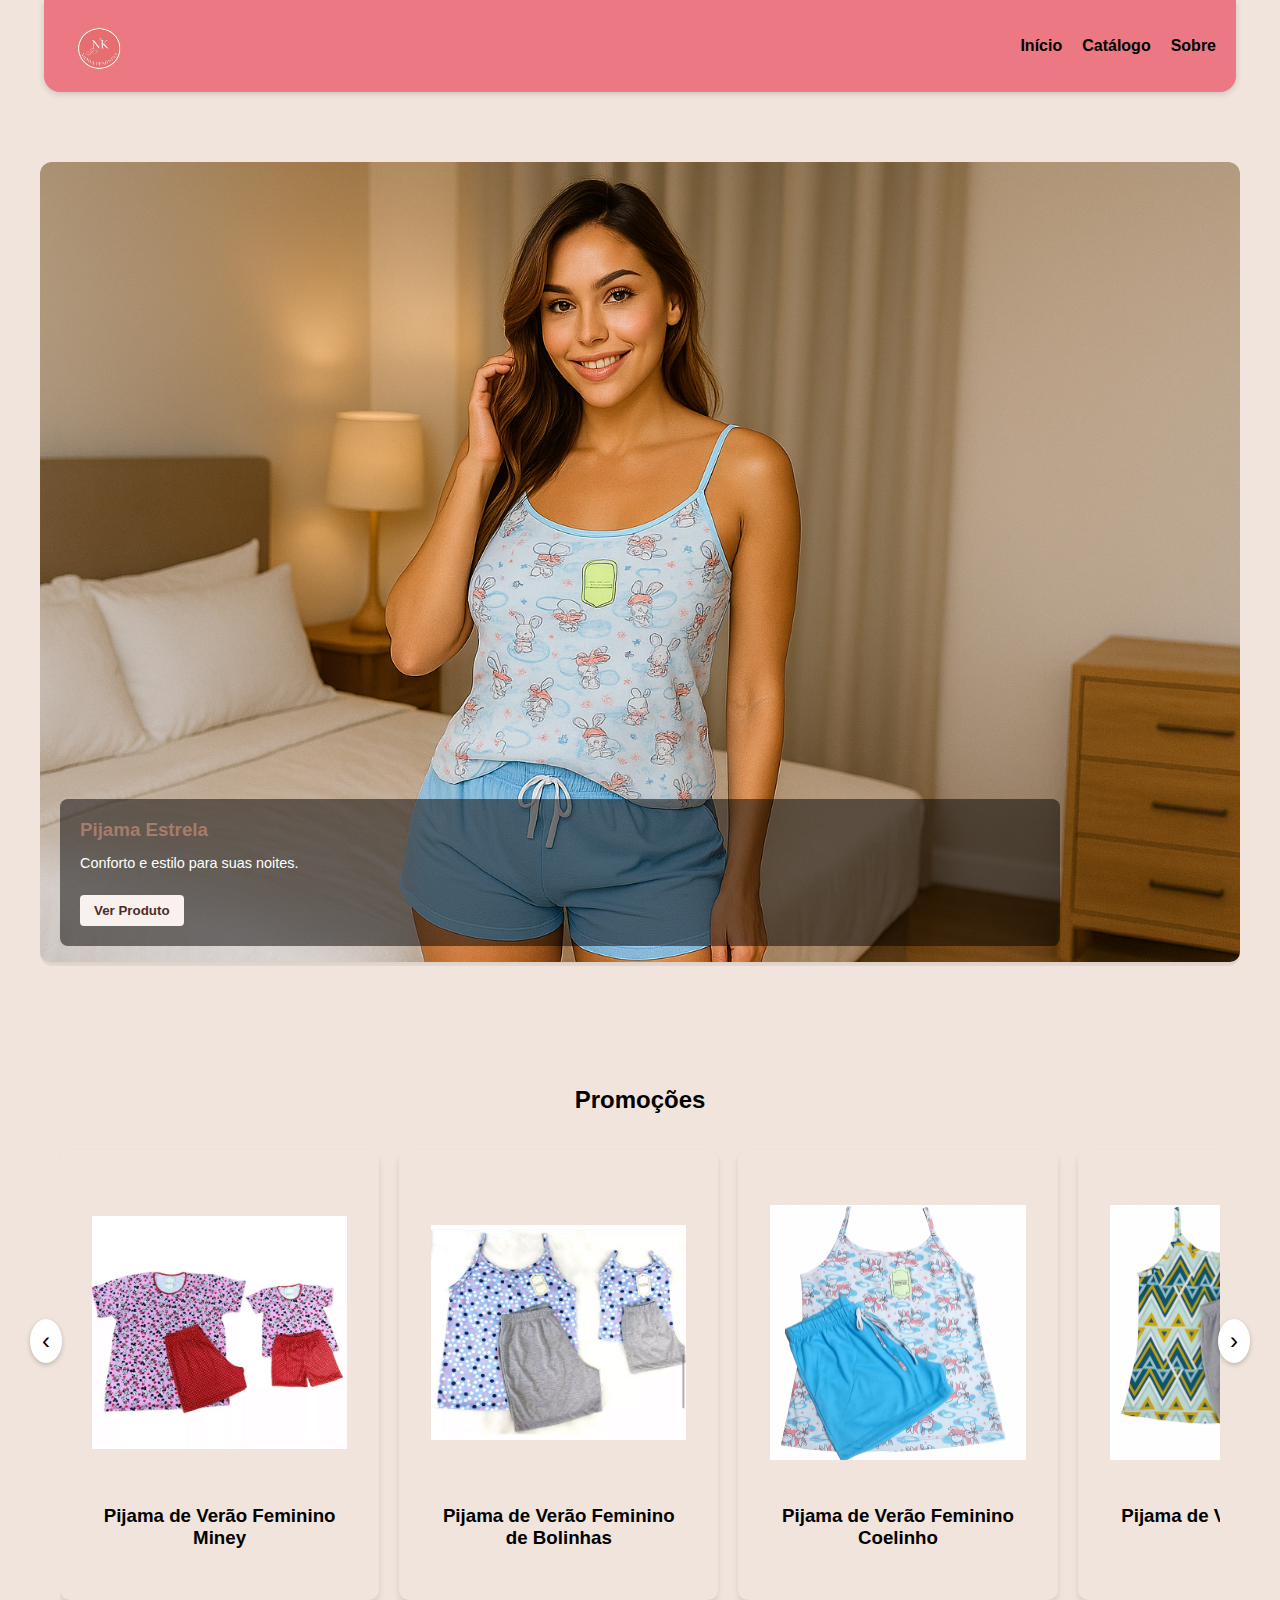
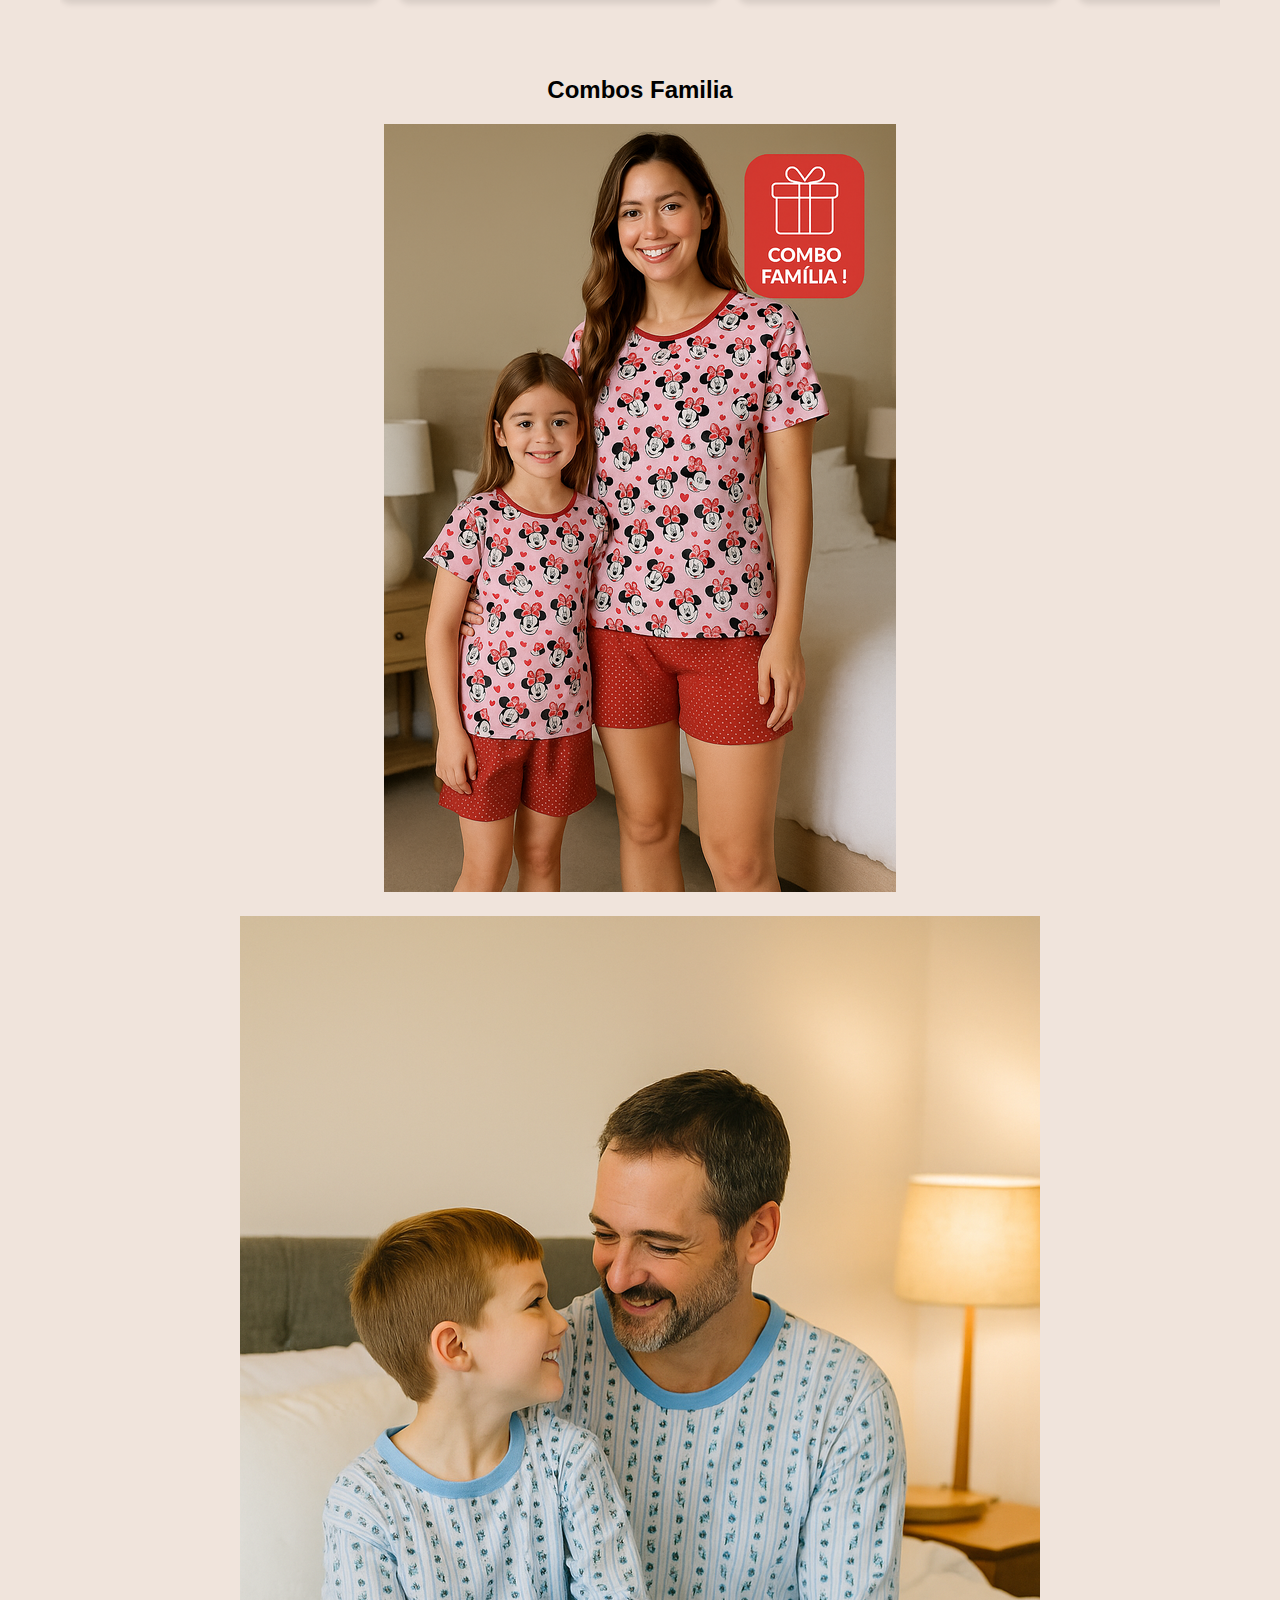
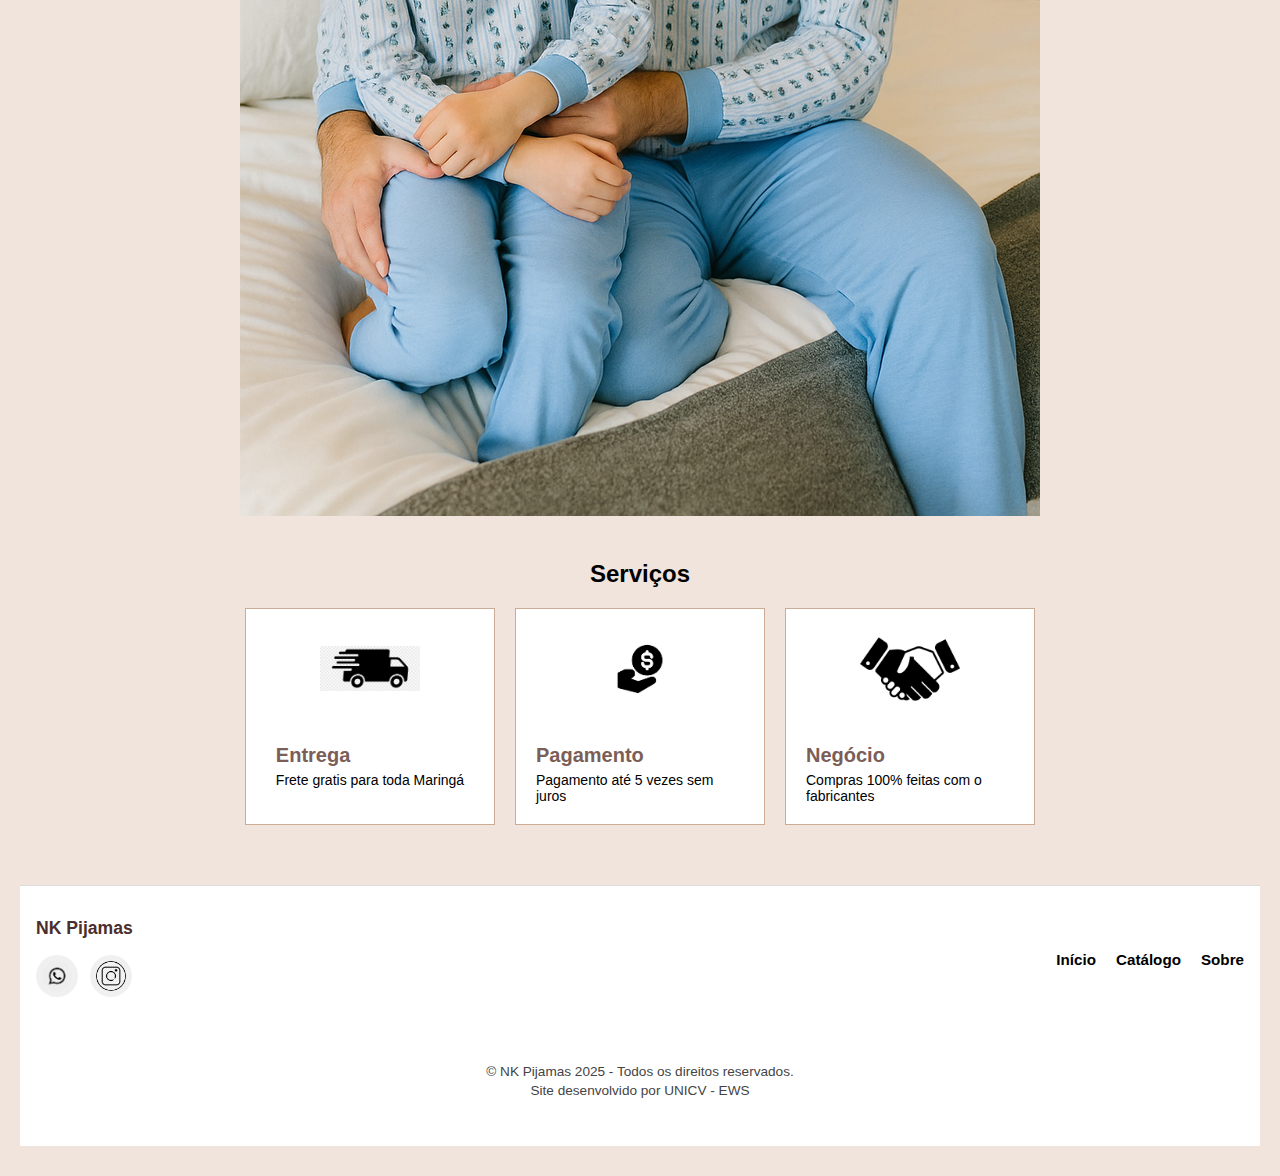
<file: index.html>
<!DOCTYPE html>
<html lang="en">

<head>
  <meta charset="UTF-8">
  <meta name="viewport" content="width=device-width, initial-scale=1.0">
  <title>Nk pijamas</title>
  <link rel="stylesheet" href="style.css">
</head>

<body>
  <header>
    <div class="header-inner">
      <div class="logo">
        <a href="index.html">
          <img src="imagens/logo.png" alt="Logo">
        </a>
      </div>

      <nav class="menu">
        <a href="index.html">Início</a>
        <a href="Catalogo.html">Catálogo</a>
        <a href="Sobre.html">Sobre</a>
      </nav>

      <div class="menu-toggle" onclick="toggleMenu()">☰</div>
    </div>
  </header>

  <main>
    <section class="pro1">
      <div class="carousel-destaques">
        <div class="carousel-item active">
          <img src="imagens/pose 3.png" alt="Pijama Estrela" />
          <div class="caption">
            <h3>Pijama Estrela</h3>
            <p>Conforto e estilo para suas noites.</p>
            <button onclick="window.location.href='Catalogo.html'">Ver Produto</button>
          </div>
        </div>
        <div class="carousel-item">
          <img src="imagens/pose 4.png" alt="Pijama Fluffy" />
          <div class="caption">
            <h3>Pijama Fluffy</h3>
            <p>Toque macio e quentinho para o inverno.</p>
            <button onclick="window.location.href='Catalogo.html'">Ver Produto</button>
          </div>
        </div>
        <div class="carousel-item">
          <img src="imagens/pose 5.png" alt="Pijama Floral" />
          <div class="caption">
            <h3>Pijama Floral</h3>
            <p>Estampa delicada e confortável.</p>
            <button onclick="window.location.href='Catalogo.html'">Ver Produto</button>
          </div>
        </div>
        <div class="carousel-item">
          <img src="imagens/pose 6.png" alt="Pijama Floral" />
          <div class="caption">
            <h3>Pijama Floral</h3>
            <p>Estampa delicada e confortável.</p>
            <button onclick="window.location.href='Catalogo.html'">Ver Produto</button>
          </div>
        </div>
      </div>
    </section>

    <!-- Promoções -->
    <div class="carrossel-pro2">
      <h2>Promoções</h2>
      <button class="arrow left" onclick="scrollCarrossel('carrossel1', -1)">&#8249;</button>
      <div class="carrossel" id="carrossel1">
        <div class="produto" onclick="window.location.href='produto.html?id=pijama-verao-feminino-1'">
          <img src="imagens/d1.jpg">
          <h3>Pijama de Verão Feminino Miney</h3>
        </div>
        <div class="produto" onclick="window.location.href='produto.html?id=pijama-verao-feminino-2'">
          <img src="imagens/d2.jpg">
          <h3>Pijama de Verão Feminino de Bolinhas</h3>
        </div>
        <div class="produto" onclick="window.location.href='produto.html?id=pijama-verao-feminino-3'">
          <img src="imagens/d3.png">
          <h3>Pijama de Verão Feminino Coelinho</h3>
        </div>
        <div class="produto" onclick="window.location.href='produto.html?id=pijama-verao-feminino-4'">
          <img src="imagens/d4.png">
          <h3>Pijama de Verão Feminino</h3>
        </div>
        <div class="produto" onclick="window.location.href='produto.html?id=pijama-verao-feminino-5'">
          <img src="imagens/d5.jpg">
          <h3>Pijama de Verão Feminino</h3>
        </div>
        <div class="produto" onclick="window.location.href='produto.html?id=pijama-verao-feminino-6'">
          <img src="imagens/d6.png">
          <h3>Pijama de Verão Feminino Sorvete</h3>
        </div>
      </div>
      <button class="arrow right" onclick="scrollCarrossel('carrossel1', 1)">&#8250;</button>
    </div>

    <!-- Destaques -->
    <h2>Combos Familia</h2>
    <div class="destaques">
      <div class="Produto-combo">
        <img src="imagens/pose 1.png" alt="Pijama mãe e filha">
      </div>
      <div class="Produto-Combo">
        <img src="imagens/pose 2.png" alt="Pijama pai e filho">
      </div>
    </div>

    <!-- Serviços -->
    <section class="servicos">
      <h2>Serviços</h2>
      <div class="servicos-container">
        <div class="servico-item">
          <img src="imagens/entrega.png" alt="Cliente 1" />
          <div class="caption">
            <h3>Entrega</h3>
            <p>Frete gratis para toda Maringá</p>
          </div>
        </div>
        <div class="servico-item">
          <img src="imagens/pagamento.jpg" alt="Cliente 2" />
          <div class="caption">
            <h3>Pagamento</h3>
            <p>Pagamento até 5 vezes sem juros</p>
          </div>
        </div>
        <div class="servico-item">
          <img src="imagens/negocio.png" alt="Cliente 3" />
          <div class="caption">
            <h3>Negócio</h3>
            <p>Compras 100% feitas com o fabricantes</p>
          </div>
        </div>
      </div>
    </section>

    <footer class="footer-home">
      <div class="footer-left">
        <div class="site-name">NK Pijamas</div>
        <div class="social-icons">
          <a href="https://wa.me/5544991644270" target="_blank">
            <img src="imagens/zap.jpg" alt="WhatsApp">
          </a>
          <a href="https://www.instagram.com/moda_feminina_nk?igsh=bzZuNDJxaDVzYm5r" target="_blank">
            <img src="imagens/insta.webp" alt="Instagram">
          </a>
        </div>
      </div>

      <div class="footer-right">
        <nav class="menu">
          <a href="index.html">Início</a>
          <a href="Catalogo.html">Catálogo</a>
          <a href="sobre.html">Sobre</a>
        </nav>
      </div>

      <div class="footer-bottom">
        <p>
          © NK Pijamas 2025 - Todos os direitos reservados.<br>
          Site desenvolvido por UNICV - EWS </a>
        </p>
      </div>
    </footer>

    <script src="Home.js"></script>

</body>

</html>
</file>
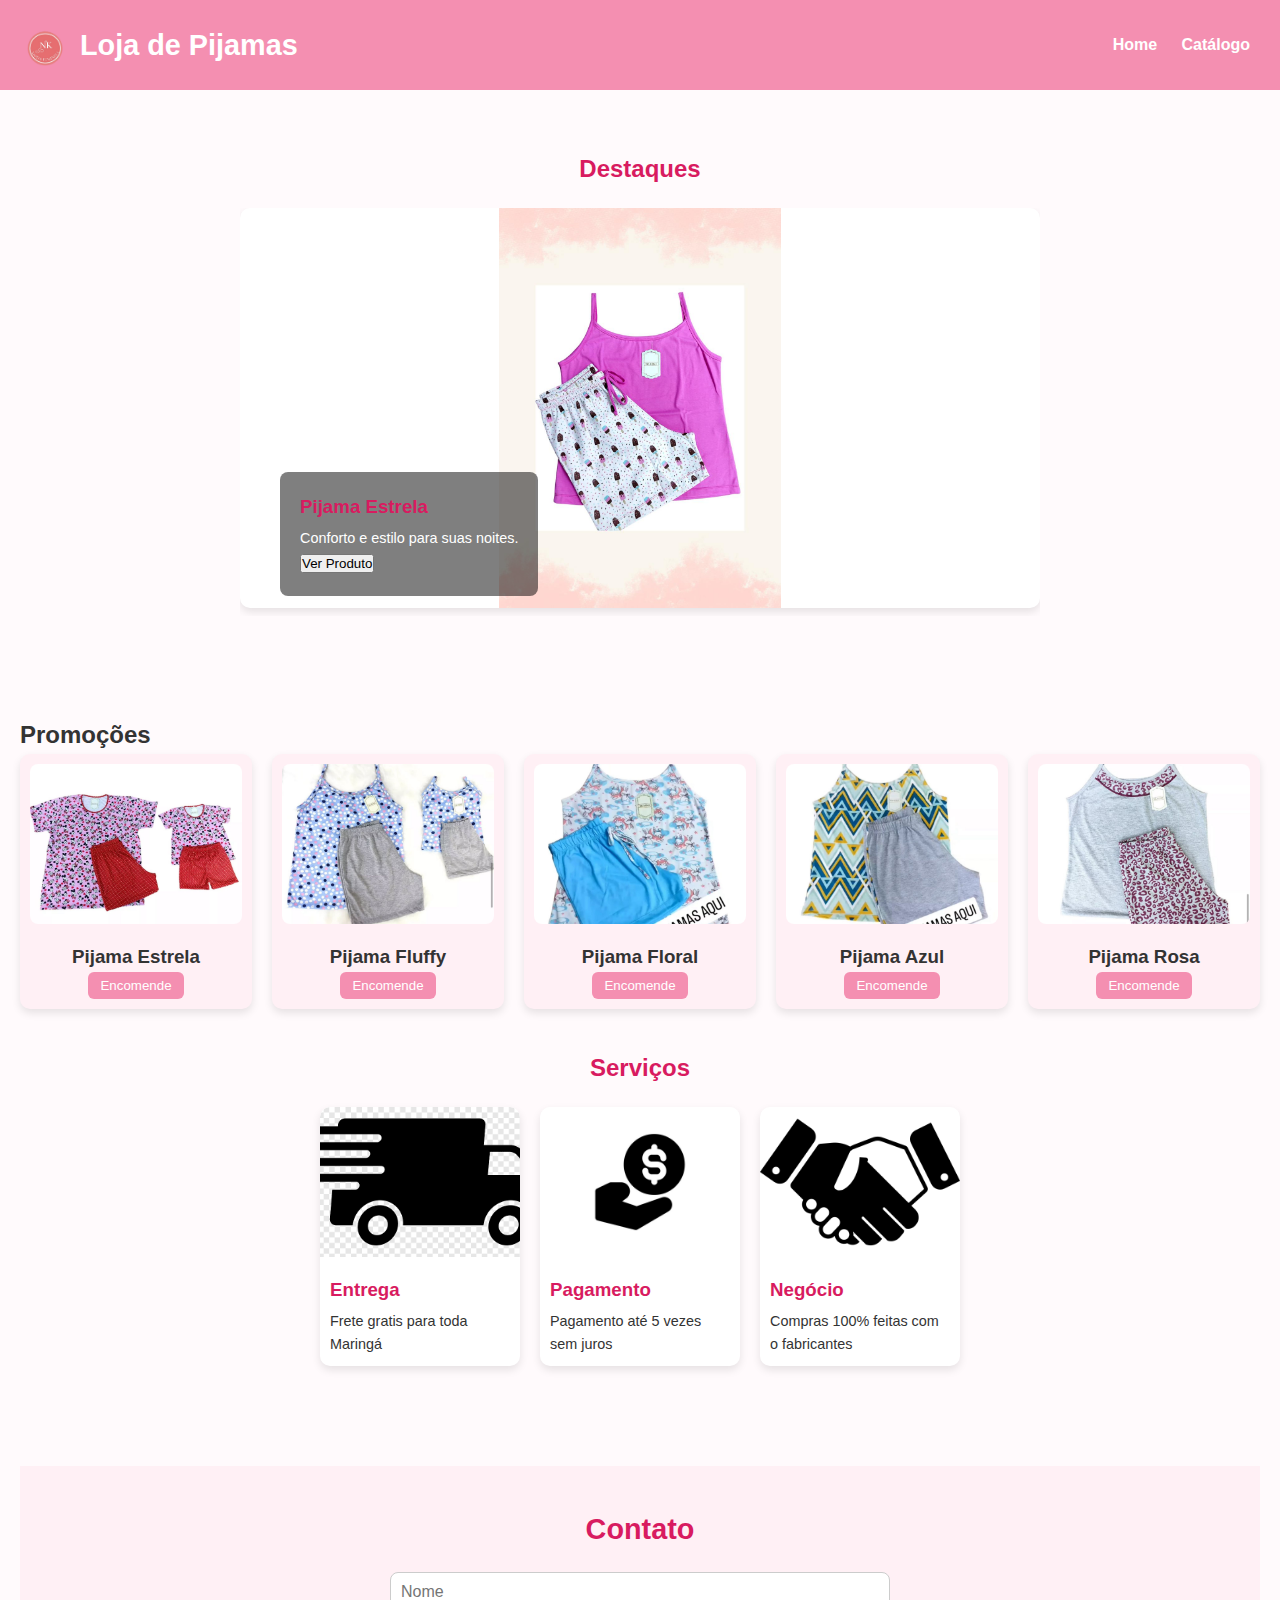
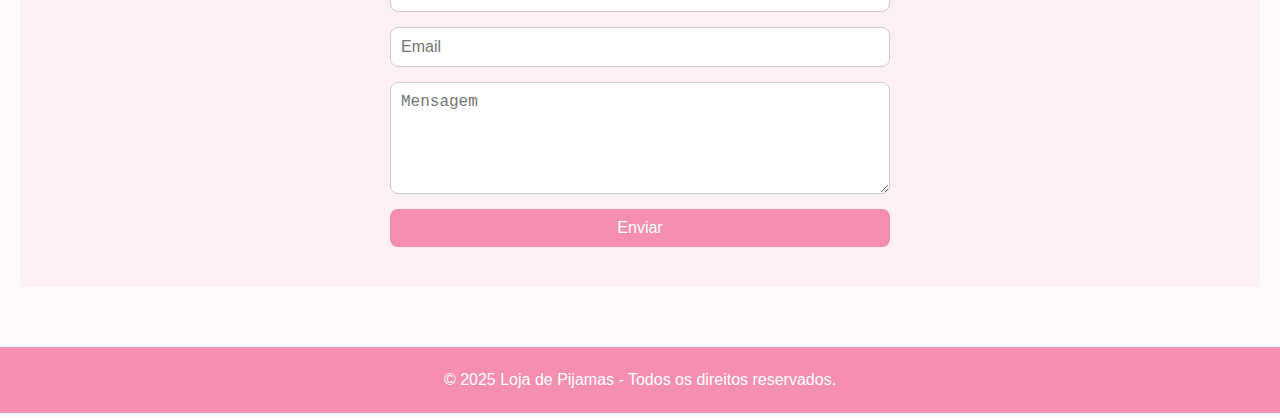
<file: home/index.html>
<!DOCTYPE html>
<html lang="en">
<head>
  <meta charset="UTF-8">
  <meta name="viewport" content="width=device-width, initial-scale=1.0">
  <title>Loja</title>
  <link rel="stylesheet" href="style.css">
</head>
<body>
  <header>
    <div class="logo-container">
      <img src="imagens/logo.png" alt="Logo da Loja" class="logo" />
      <h1>Loja de Pijamas</h1>
    </div>
    <nav>
      <a href="#">Home</a>
      <a href="#">Catálogo</a>
    </nav>
  </header>

  <main>
    <section class="catalogo">
      <h2>Destaques</h2>
      <div class="carousel-destaques">
        <div class="carousel-item active">
          <img src="imagens/p1.jpg" alt="Pijama Estrela" />
          <div class="caption">
            <h3>Pijama Estrela</h3>
            <p>Conforto e estilo para suas noites.</p>
            <button>Ver Produto</button>
          </div>
        </div>
        <div class="carousel-item">
          <img src="imagens/p2.jpg" alt="Pijama Fluffy" />
          <div class="caption">
            <h3>Pijama Fluffy</h3>
            <p>Toque macio e quentinho para o inverno.</p>
            <button>Ver Produto</button>
          </div>
        </div>
        <div class="carousel-item">
          <img src="imagens/p3.jpg" alt="Pijama Floral" />
          <div class="caption">
            <h3>Pijama Floral</h3>
            <p>Estampa delicada e confortável.</p>
            <button>Ver Produto</button>
          </div>
        </div>
      </div>
    </section>

    <!-- Promoções - carrossel 3 por vez -->
    <section class="promocao">
  <h2>Promoções</h2>
  <div class="promocao-linha">
    <div class="item">
      <img src="imagens/d1.jpg" alt="Pijama 1">
      <h3>Pijama Estrela</h3>
      <button>Encomende</button>
    </div>
    <div class="item">
      <img src="imagens/d2.jpg" alt="Pijama 2">
      <h3>Pijama Fluffy</h3>
      <button>Encomende</button>
    </div>
    <div class="item">
      <img src="imagens/d3.jpg" alt="Pijama 3">
      <h3>Pijama Floral</h3>
      <button>Encomende</button>
    </div>
    <div class="item">
      <img src="imagens/d4.jpg" alt="Pijama 4">
      <h3>Pijama Azul</h3>
      <button>Encomende</button>
    </div>
    <div class="item">
      <img src="imagens/d5.jpg" alt="Pijama 5">
      <h3>Pijama Rosa</h3>
      <button>Encomende</button>
    </div>
  </div>
</section>


    <!-- Serviços -->
    <section class="catalogo">
      <h2>Serviços</h2>
      <div class="lista-carousel">
        <div class="carousel-item">
          <img src="imagens/entrega.png" alt="Cliente 1" />
          <div class="caption">
            <h3>Entrega</h3>
            <p>Frete gratis para toda Maringá</p>
          </div>
        </div>
        <div class="carousel-item">
          <img src="imagens/pagamento.jpg" alt="Cliente 2" />
          <div class="caption">
            <h3>Pagamento</h3>
            <p>Pagamento até 5 vezes sem juros</p>
          </div>
        </div>
        <div class="carousel-item">
          <img src="imagens/negocio.png" alt="Cliente 3" />
          <div class="caption">
            <h3>Negócio</h3>
            <p>Compras 100% feitas com o fabricantes</p>
          </div>
        </div>
      </div>
    </section>

    <!-- Contato -->
    <section class="contato">
      <h2>Contato</h2>
      <form>
        <input type="text" placeholder="Nome" required />
        <input type="email" placeholder="Email" required />
        <textarea placeholder="Mensagem" rows="5" required></textarea>
        <button type="submit">Enviar</button>
      </form>
    </section>
  </main>

  <footer>
    &copy; 2025 Loja de Pijamas - Todos os direitos reservados.
  </footer>

  <script src="script.js"></script>
</body>
</html>
</file>
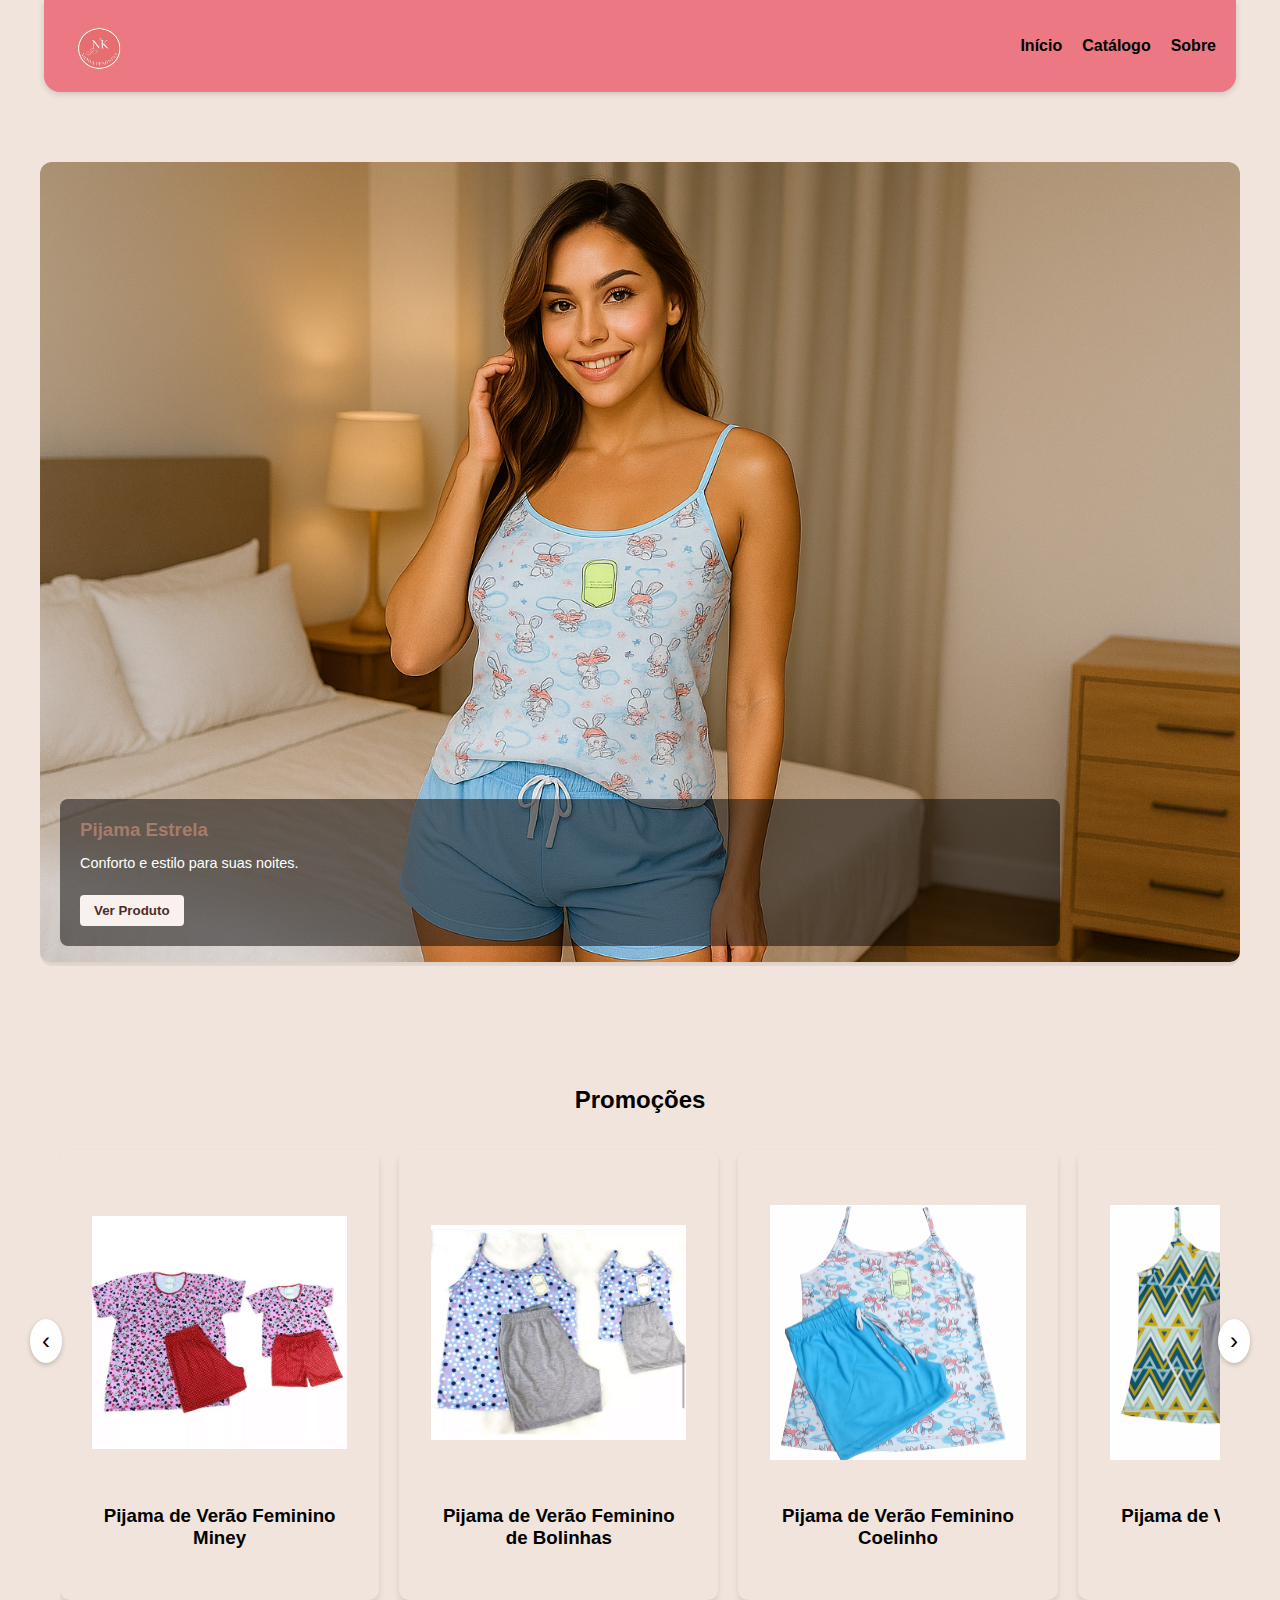
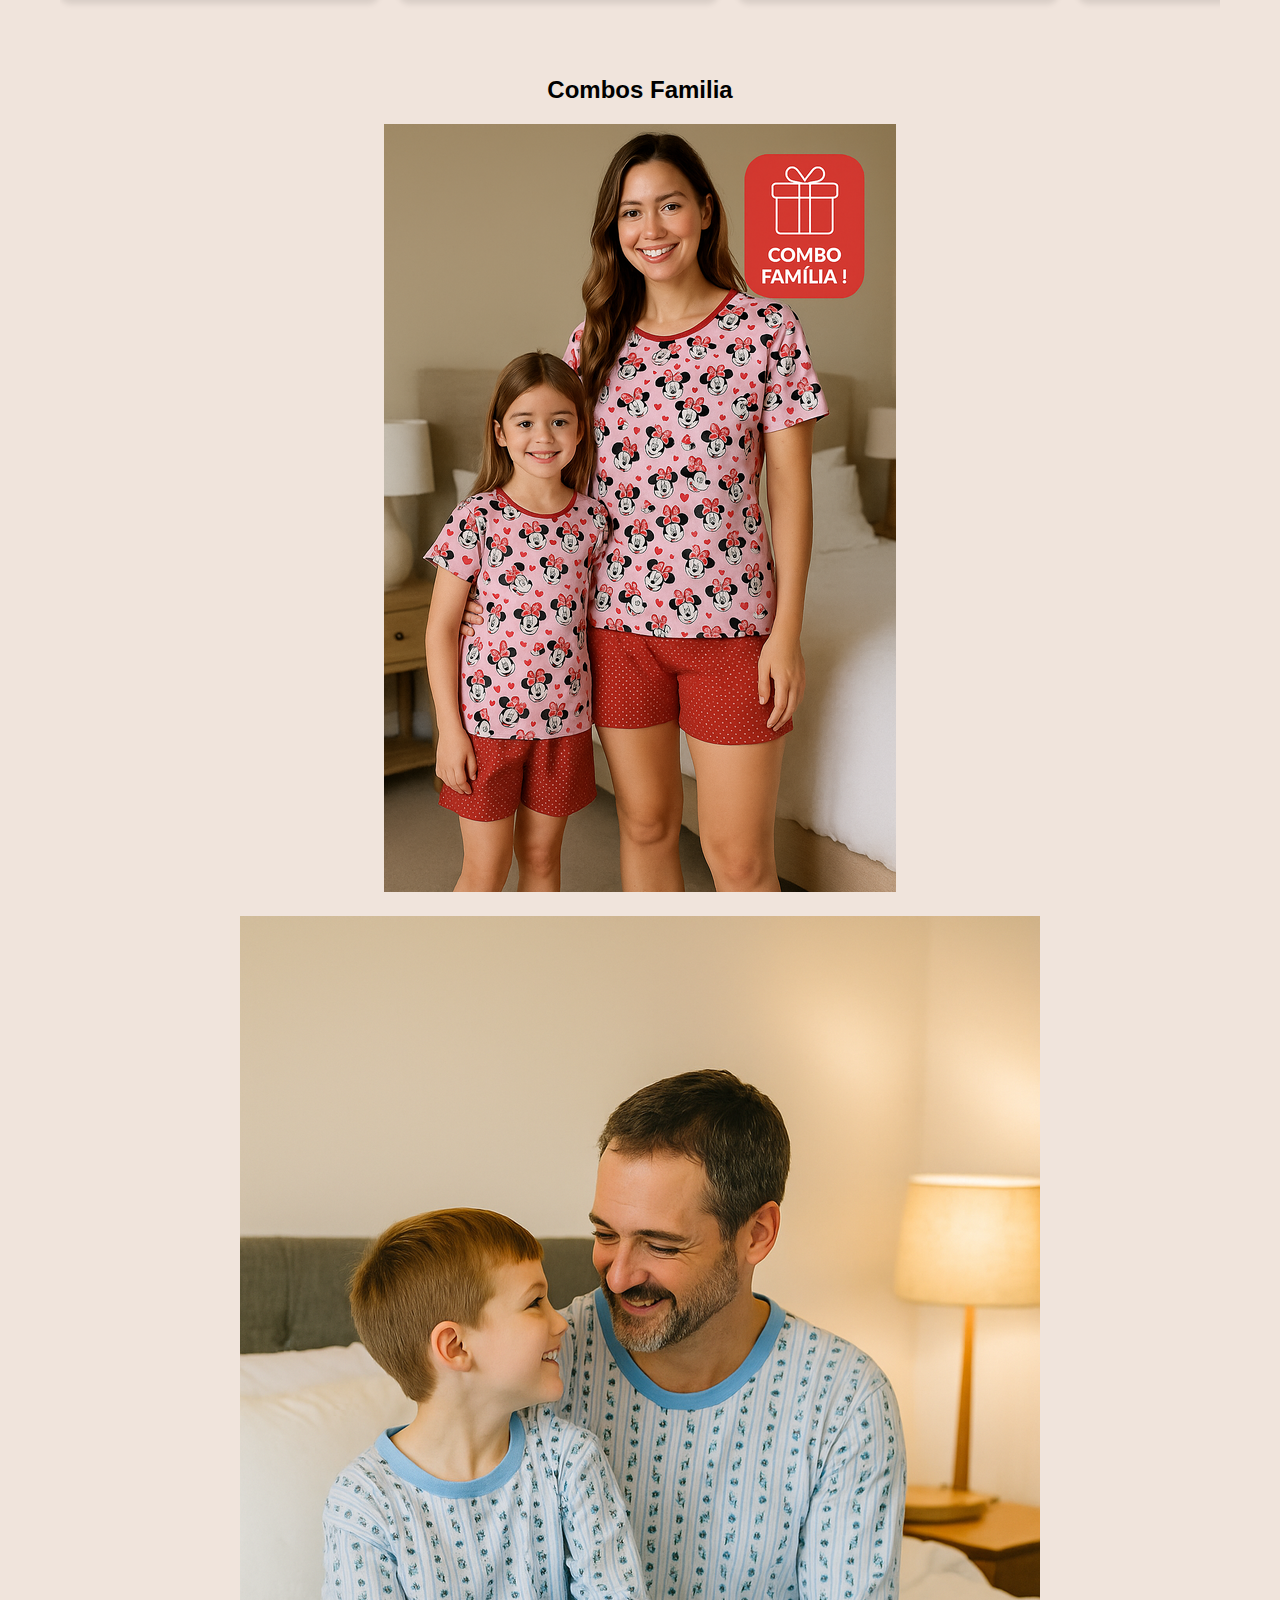
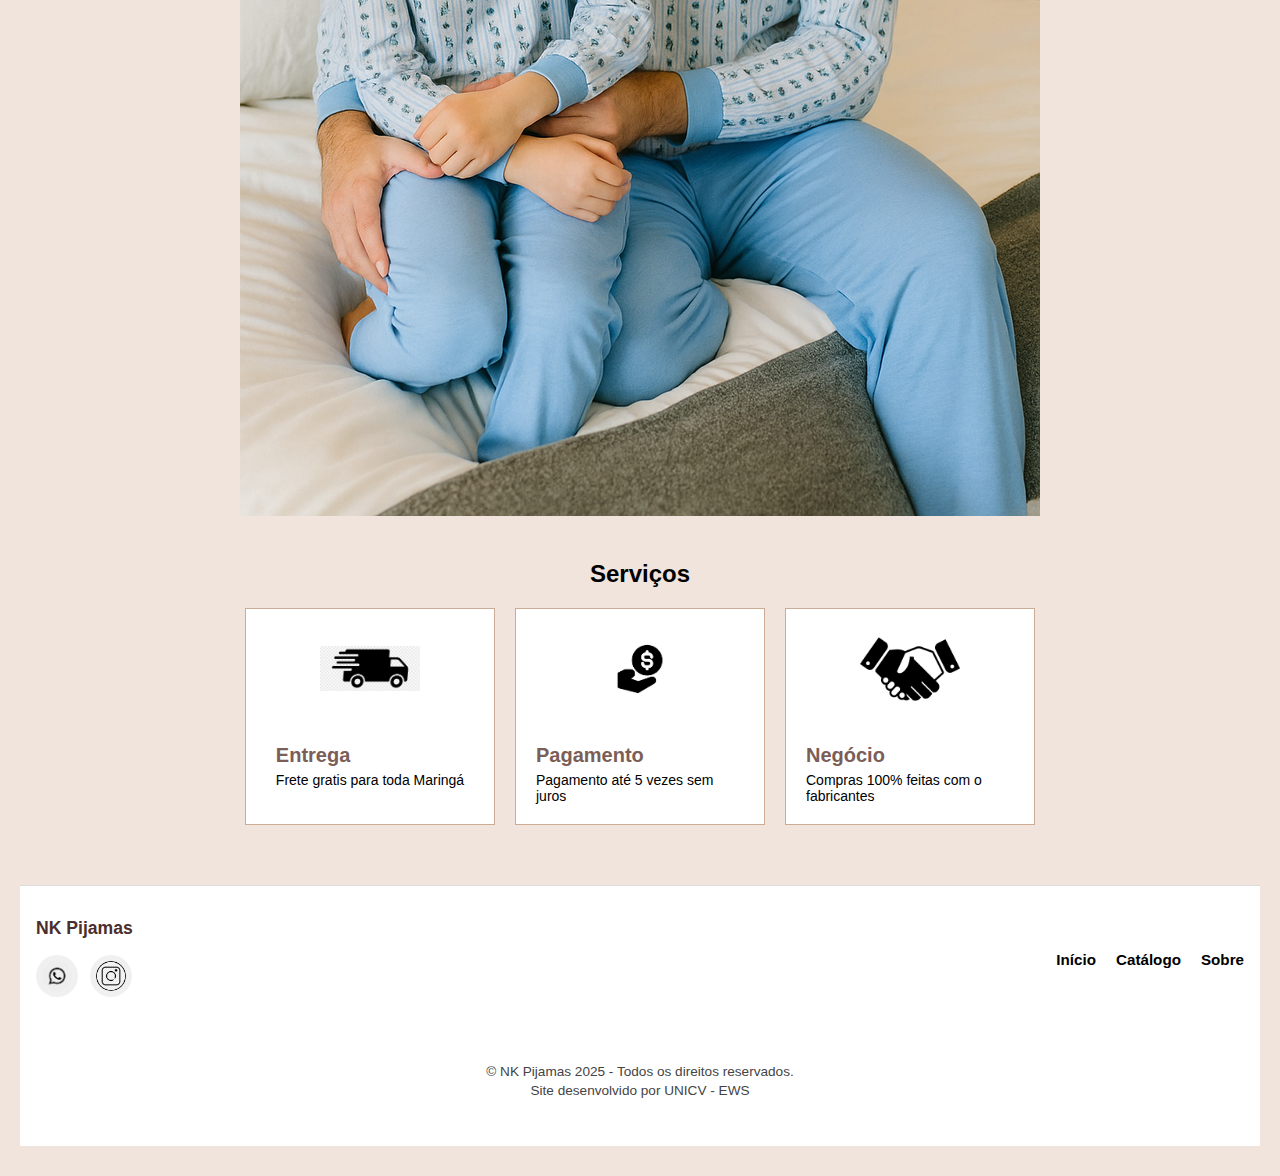
<file: Home.html>
<!DOCTYPE html>
<html lang="en">

<head>
  <meta charset="UTF-8">
  <meta name="viewport" content="width=device-width, initial-scale=1.0">
  <title>Nk pijamas</title>
  <link rel="stylesheet" href="style.css">
</head>

<body>
  <header>
    <div class="header-inner">
      <div class="logo">
        <a href="Home.html">
          <img src="imagens/logo.png" alt="Logo">
        </a>
      </div>

      <nav class="menu">
        <a href="Home.html">Início</a>
        <a href="Catalogo.html">Catálogo</a>
        <a href="sobre.html">Sobre</a>
      </nav>

      <div class="menu-toggle" onclick="toggleMenu()">☰</div>
    </div>
  </header>

  <main>
    <section class="pro1">
      <div class="carousel-destaques">
        <div class="carousel-item active">
          <img src="imagens/pose 3.png" alt="Pijama Estrela" />
          <div class="caption">
            <h3>Pijama Estrela</h3>
            <p>Conforto e estilo para suas noites.</p>
            <button onclick="window.location.href='Catalogo.html'">Ver Produto</button>
          </div>
        </div>
        <div class="carousel-item">
          <img src="imagens/pose 4.png" alt="Pijama Fluffy" />
          <div class="caption">
            <h3>Pijama Fluffy</h3>
            <p>Toque macio e quentinho para o inverno.</p>
            <button onclick="window.location.href='Catalogo.html'">Ver Produto</button>
          </div>
        </div>
        <div class="carousel-item">
          <img src="imagens/pose 5.png" alt="Pijama Floral" />
          <div class="caption">
            <h3>Pijama Floral</h3>
            <p>Estampa delicada e confortável.</p>
            <button onclick="window.location.href='Catalogo.html'">Ver Produto</button>
          </div>
        </div>
        <div class="carousel-item">
          <img src="imagens/pose 6.png" alt="Pijama Floral" />
          <div class="caption">
            <h3>Pijama Floral</h3>
            <p>Estampa delicada e confortável.</p>
            <button onclick="window.location.href='Catalogo.html'">Ver Produto</button>
          </div>
        </div>
      </div>
    </section>

    <!-- Promoções -->
    <div class="carrossel-pro2">
      <h2>Promoções</h2>
      <button class="arrow left" onclick="scrollCarrossel('carrossel1', -1)">&#8249;</button>
      <div class="carrossel" id="carrossel1">
        <div class="produto" onclick="window.location.href='produto.html?id=pijama-verao-feminino-1'">
          <img src="imagens/d1.jpg">
          <h3>Pijama de Verão Feminino Miney</h3>
        </div>
        <div class="produto" onclick="window.location.href='produto.html?id=pijama-verao-feminino-2'">
          <img src="imagens/d2.jpg">
          <h3>Pijama de Verão Feminino de Bolinhas</h3>
        </div>
        <div class="produto" onclick="window.location.href='produto.html?id=pijama-verao-feminino-3'">
          <img src="imagens/d3.png">
          <h3>Pijama de Verão Feminino Coelinho</h3>
        </div>
        <div class="produto" onclick="window.location.href='produto.html?id=pijama-verao-feminino-4'">
          <img src="imagens/d4.png">
          <h3>Pijama de Verão Feminino</h3>
        </div>
        <div class="produto" onclick="window.location.href='produto.html?id=pijama-verao-feminino-5'">
          <img src="imagens/d5.jpg">
          <h3>Pijama de Verão Feminino</h3>
        </div>
        <div class="produto" onclick="window.location.href='produto.html?id=pijama-verao-feminino-6'">
          <img src="imagens/d6.png">
          <h3>Pijama de Verão Feminino Sorvete</h3>
        </div>
      </div>
      <button class="arrow right" onclick="scrollCarrossel('carrossel1', 1)">&#8250;</button>
    </div>

    <!-- Destaques -->
    <h2>Combos Familia</h2>
    <div class="destaques">
      <div class="Produto-combo">
        <img src="imagens/pose 1.png" alt="Pijama mãe e filha">
      </div>
      <div class="Produto-Combo">
        <img src="imagens/pose 2.png" alt="Pijama pai e filho">
      </div>
    </div>

    <!-- Serviços -->
    <section class="servicos">
      <h2>Serviços</h2>
      <div class="servicos-container">
        <div class="servico-item">
          <img src="imagens/entrega.png" alt="Cliente 1" />
          <div class="caption">
            <h3>Entrega</h3>
            <p>Frete gratis para toda Maringá</p>
          </div>
        </div>
        <div class="servico-item">
          <img src="imagens/pagamento.jpg" alt="Cliente 2" />
          <div class="caption">
            <h3>Pagamento</h3>
            <p>Pagamento até 5 vezes sem juros</p>
          </div>
        </div>
        <div class="servico-item">
          <img src="imagens/negocio.png" alt="Cliente 3" />
          <div class="caption">
            <h3>Negócio</h3>
            <p>Compras 100% feitas com o fabricantes</p>
          </div>
        </div>
      </div>
    </section>
    
    <footer class="footer-home">
      <div class="footer-left">
        <div class="site-name">NK Pijamas</div>
        <div class="social-icons">
          <a href="https://wa.me/5544999557818" target="_blank">
            <img src="imagens/zap.jpg" alt="WhatsApp">
          </a>
          <a href="https://www.instagram.com/moda_feminina_nk?igsh=bzZuNDJxaDVzYm5r" target="_blank">
            <img src="imagens/insta.webp" alt="Instagram">
          </a>
        </div>
      </div>

      <div class="footer-right">
        <nav class="menu">
          <a href="Home.html">Início</a>
          <a href="Catalogo.html">Catálogo</a>
          <a href="sobre.html">Sobre</a>
        </nav>
      </div>

      <div class="footer-bottom">
        <p>
          © NK Pijamas 2025 - Todos os direitos reservados.<br>
          Site desenvolvido por UNICV - EWS </a>
        </p>
      </div>
    </footer>

    <script src="Home.js"></script>

</body>

</html>
</file>
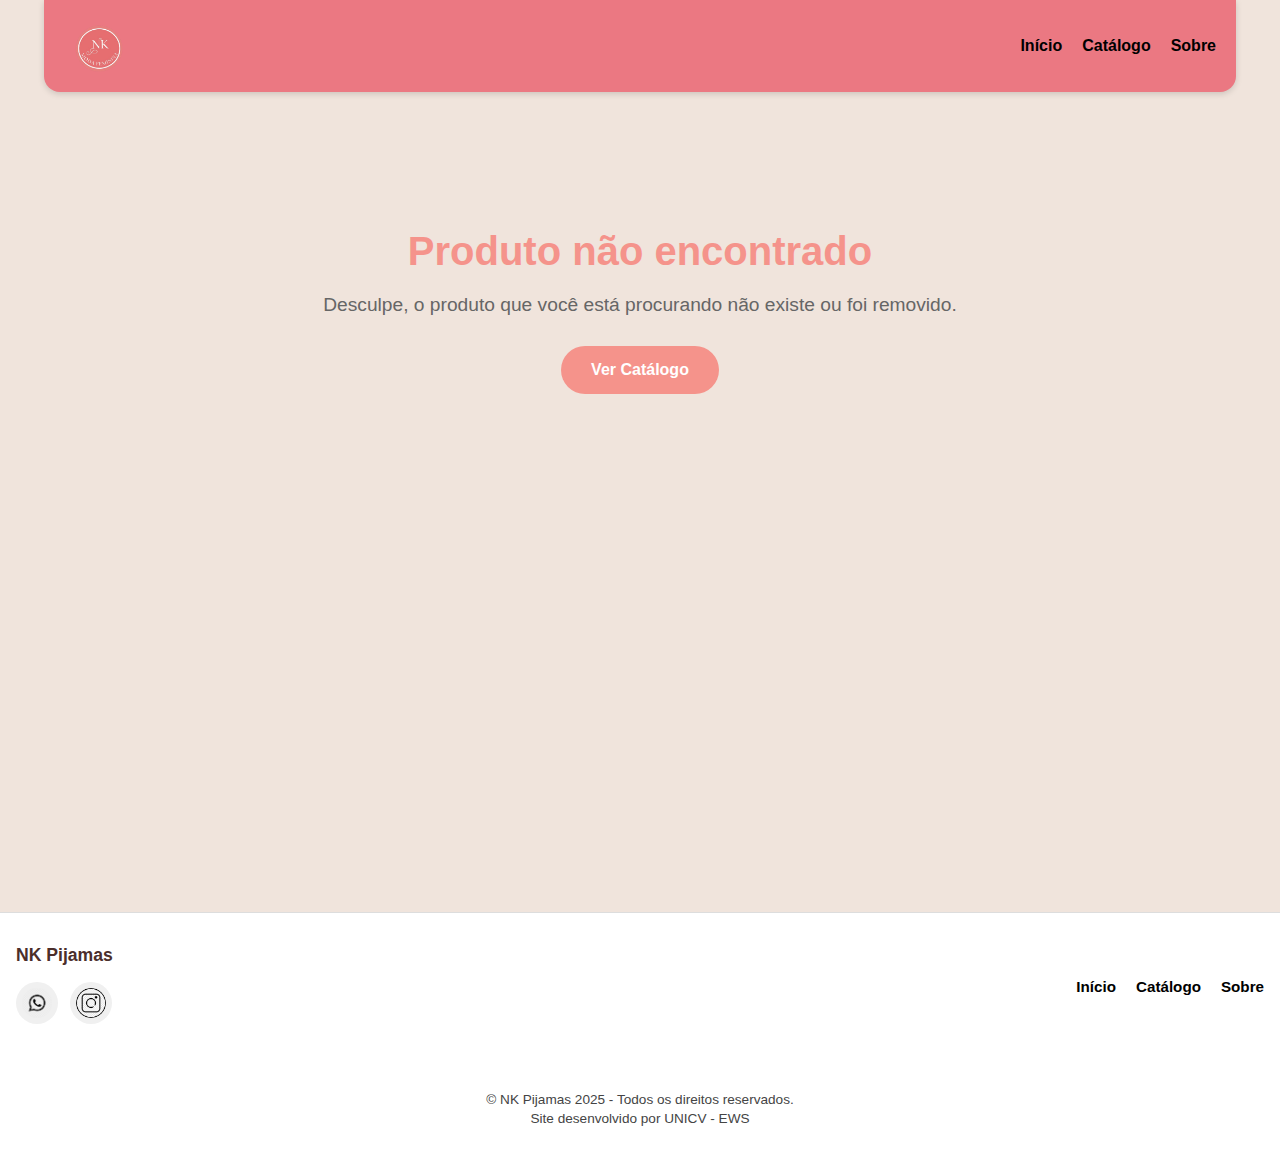
<file: produto.html>
<!DOCTYPE html>
<html lang="pt-BR">
<head>
  <meta charset="UTF-8" />
  <meta name="viewport" content="width=device-width, initial-scale=1.0"/>
  <title>Nk pijamas</title>
  <link rel="stylesheet" href="style.css">
  <link rel="stylesheet" href="produto.css">
  <link rel="icon" href="imagens/logo.png" type="image/png">
</head>
<body>

  <header>
    <div class="header-inner">
      <div class="logo">
        <a href="index.html">
          <img src="imagens/logo.png" alt="Logo">
        </a>
      </div>

      <nav class="menu">
        <a href="index.html">Início</a>
        <a href="Catalogo.html">Catálogo</a>
        <a href="Sobre.html">Sobre</a>
      </nav>

      <div class="menu-toggle" onclick="toggleMenu()">☰</div>
    </div>
  </header>

<main>
  <section class="produto-container">
    <div class="produto-header">
      <h1 id="product-name">Carregando...</h1>
      <div class="produto-preco">
        <span id="product-price">R$ 0,00</span>
      </div>
    </div>

    <div class="produto-content">
      <div class="galeria-section">
        <div class="imagem-principal-container">
          <img src="" alt="Imagem Principal do Produto" id="imagemPrincipal">
        </div>
        
        <div class="thumbnails-grid" id="thumbnails-container">
        </div>
      </div>

      <div class="produto-info">
        <div class="produto-descricao">
          <h3>Descrição</h3>
          <p id="product-description">Carregando descrição...</p>
        </div>

        <div class="produto-detalhes">
          <h3>Detalhes</h3>
          <ul id="product-details" class="detalhes-lista">
          </ul>
        </div>

        <div class="produto-acoes">
          <a id="whatsapp-link" class="whatsapp-button" href="#" target="_blank">
            <img src="https://cdn-icons-png.flaticon.com/512/733/733585.png" alt="WhatsApp">
            Encomendar via WhatsApp
          </a>
        </div>
      </div>
    </div>
  </section>
</main>

    <footer class="footer-home">
      <div class="footer-left">
        <div class="site-name">NK Pijamas</div>
        <div class="social-icons">
          <a href="https://wa.me/5544991644270" target="_blank">
            <img src="imagens/zap.jpg" alt="WhatsApp">
          </a>
          <a href="https://www.instagram.com/moda_feminina_nk?igsh=bzZuNDJxaDVzYm5r" target="_blank">
            <img src="imagens/insta.webp" alt="Instagram">
          </a>
        </div>
      </div>

      <div class="footer-right">
        <nav class="menu">
          <a href="Home.html">Início</a>
          <a href="Catalogo.html">Catálogo</a>
          <a href="Sobre.html">Sobre</a>
        </nav>
      </div>

      <div class="footer-bottom">
        <p>
          © NK Pijamas 2025 - Todos os direitos reservados.<br>
          Site desenvolvido por UNICV - EWS </a>
        </p>
      </div>
    </footer>

<script src="produto.js"></script>

</body>
</html>
</file>
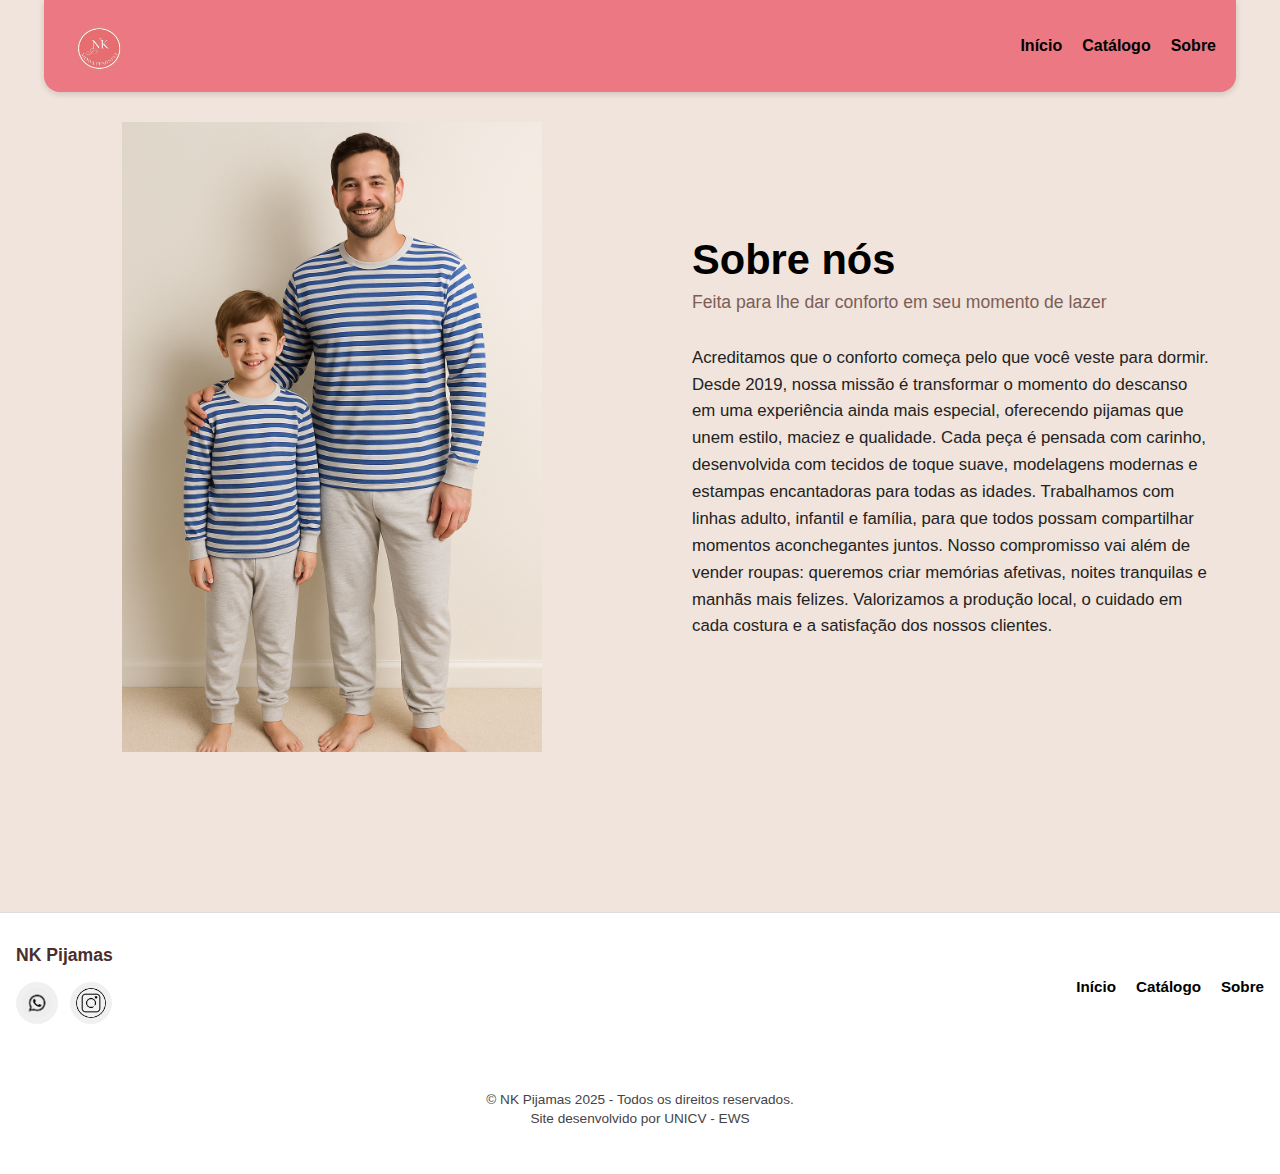
<file: Sobre.html>
<!DOCTYPE html>
<html lang="pt-br">
<head>
    <meta charset="UTF-8">
    <meta name="viewport" content="width=device-width, initial-scale=1.0">
    <title>Nk pijamas</title>
    <link rel="stylesheet" href="style.css">
    <link rel="icon" href="imagens/logo.png" type="image/png">
</head>
<body>
  <header>
    <div class="header-inner">
      <div class="logo">
        <a href="index.html">
          <img src="imagens/logo.png" alt="Logo">
        </a>
      </div>

      <nav class="menu">
        <a href="index.html">Início</a>
        <a href="Catalogo.html">Catálogo</a>
        <a href="Sobre.html">Sobre</a>
      </nav>

      <div class="menu-toggle" onclick="toggleMenu()">☰</div>
    </div>
  </header>
<!-- topo -->



<!-- meio -->
    <main>
        <div class="containersobre">
            <div class="imagesobre">
                <img src="imagens/pijamasobre.png" alt="Pessoas com pijamas">
            </div>
            <div class="textsobre">
                <h1>Sobre nós</h1>
                <h3>Feita para lhe dar conforto em seu momento de lazer</h3>
                <p>
                      Acreditamos que o conforto começa pelo que você veste para dormir.   
                      Desde 2019, nossa missão é transformar o momento do descanso em uma experiência ainda mais especial, oferecendo pijamas que unem estilo, maciez e qualidade.
                      Cada peça é pensada com carinho, desenvolvida com tecidos de toque suave, modelagens modernas e estampas encantadoras para todas as idades. Trabalhamos com linhas adulto, infantil e família, para que todos possam compartilhar momentos aconchegantes juntos.

                      Nosso compromisso vai além de vender roupas: queremos criar memórias afetivas, noites tranquilas e manhãs mais felizes. Valorizamos a produção local, o cuidado em cada costura e a satisfação dos nossos clientes.
                    <br><br>
                    
                </p>
            </div>
        </div>
    </main>


    <!-- Fundo -->

    <footer class="footer-home">
      <div class="footer-left">
        <div class="site-name">NK Pijamas</div>
        <div class="social-icons">
          <a href="https://wa.me/5544991644270" target="_blank">
            <img src="imagens/zap.jpg" alt="WhatsApp">
          </a>
          <a href="https://www.instagram.com/moda_feminina_nk?igsh=bzZuNDJxaDVzYm5r" target="_blank">
            <img src="imagens/insta.webp" alt="Instagram">
          </a>
        </div>
      </div>

      <div class="footer-right">
        <nav class="menu">
          <a href="index.html">Início</a>
          <a href="Catalogo.html">Catálogo</a>
          <a href="Sobre.html">Sobre</a>
        </nav>
      </div>

      <div class="footer-bottom">
        <p>
          © NK Pijamas 2025 - Todos os direitos reservados.<br>
          Site desenvolvido por UNICV - EWS </a>
        </p>
      </div>
    </footer>

  <script src="Catalogo.js"></script>
</body>
</file>
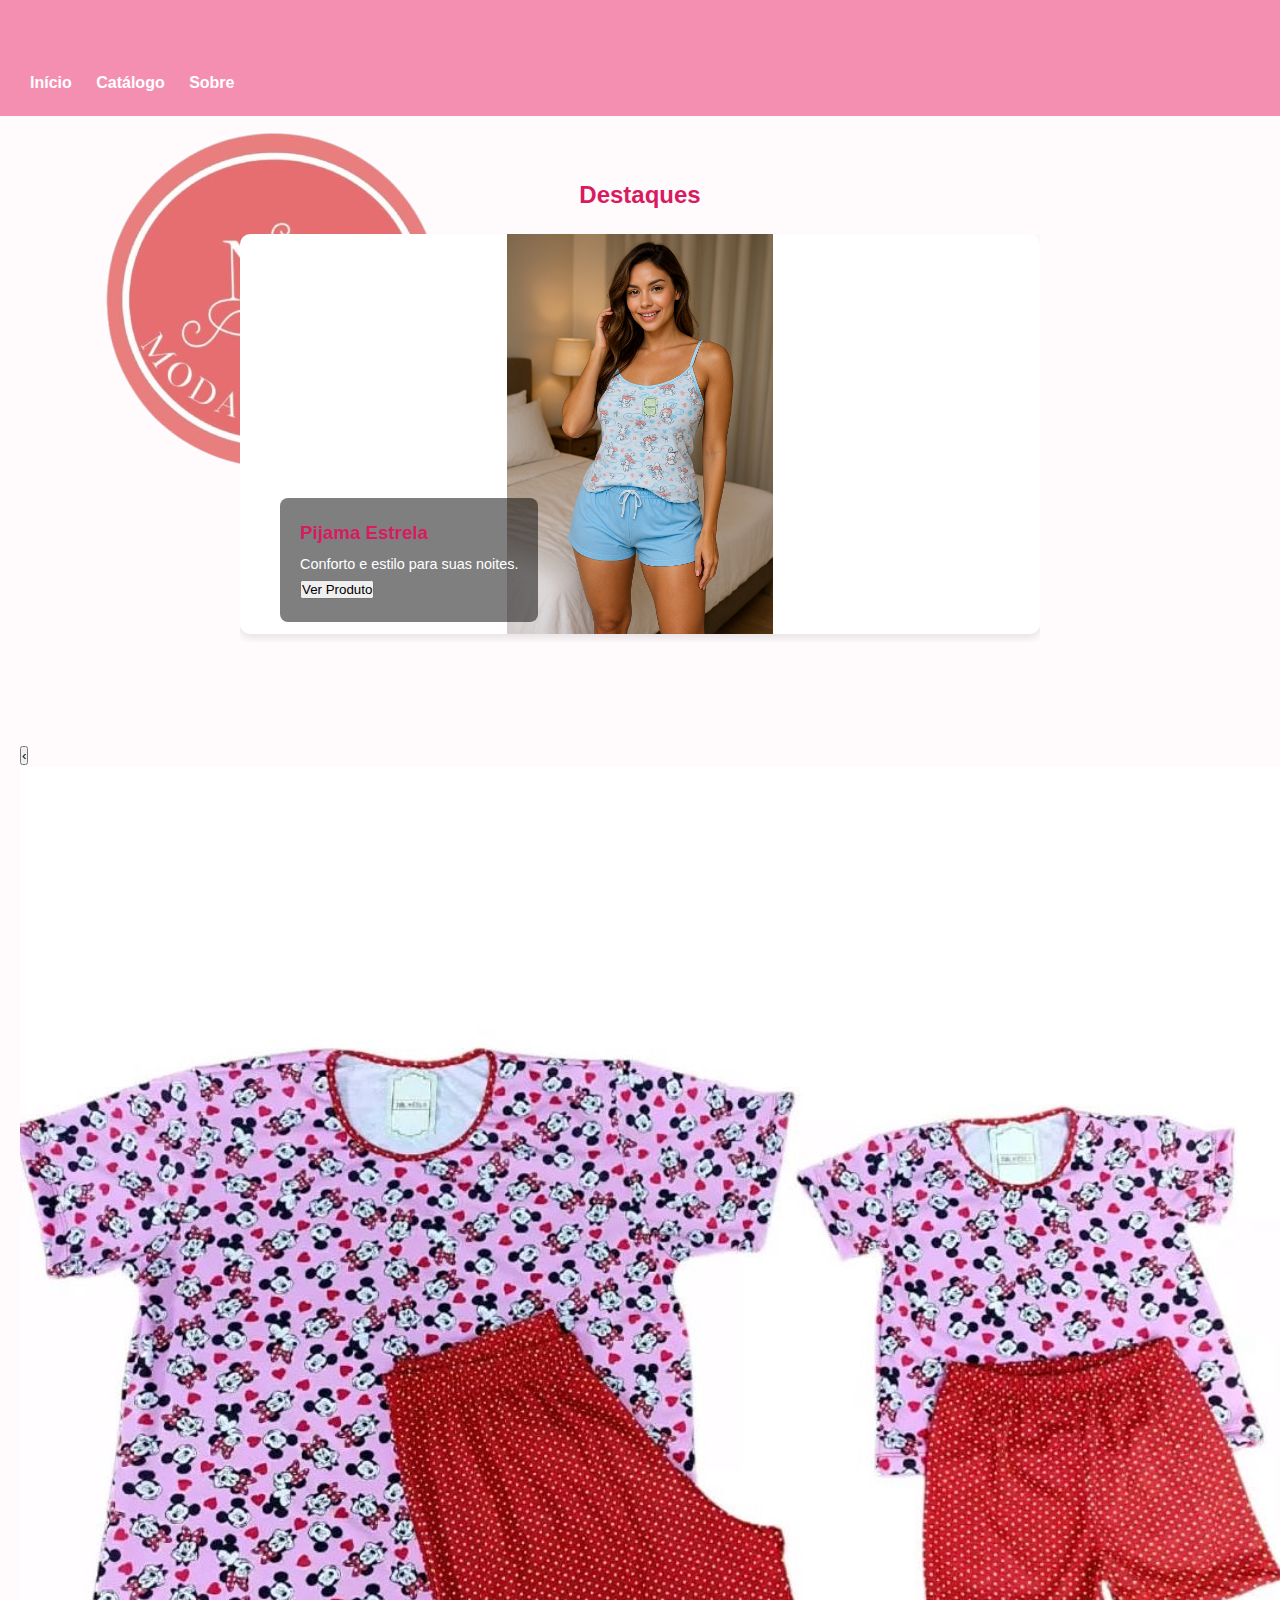
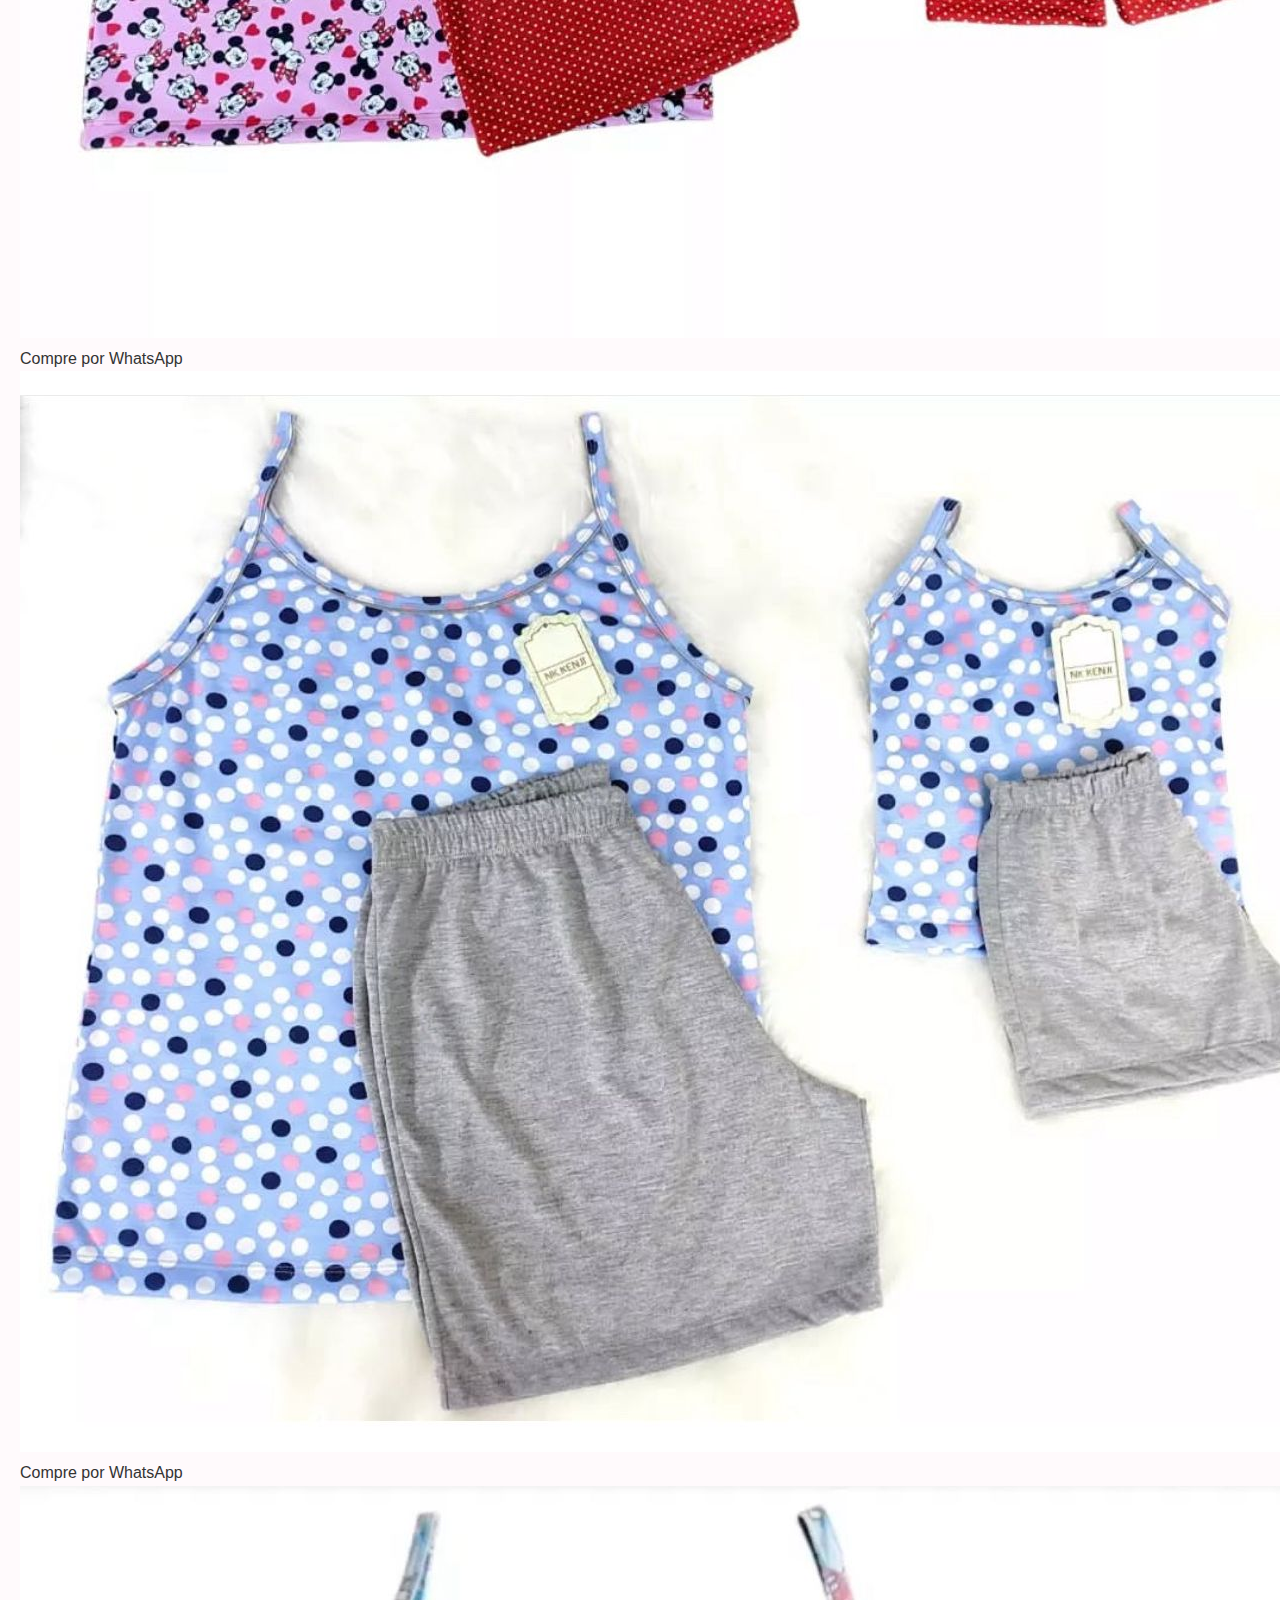
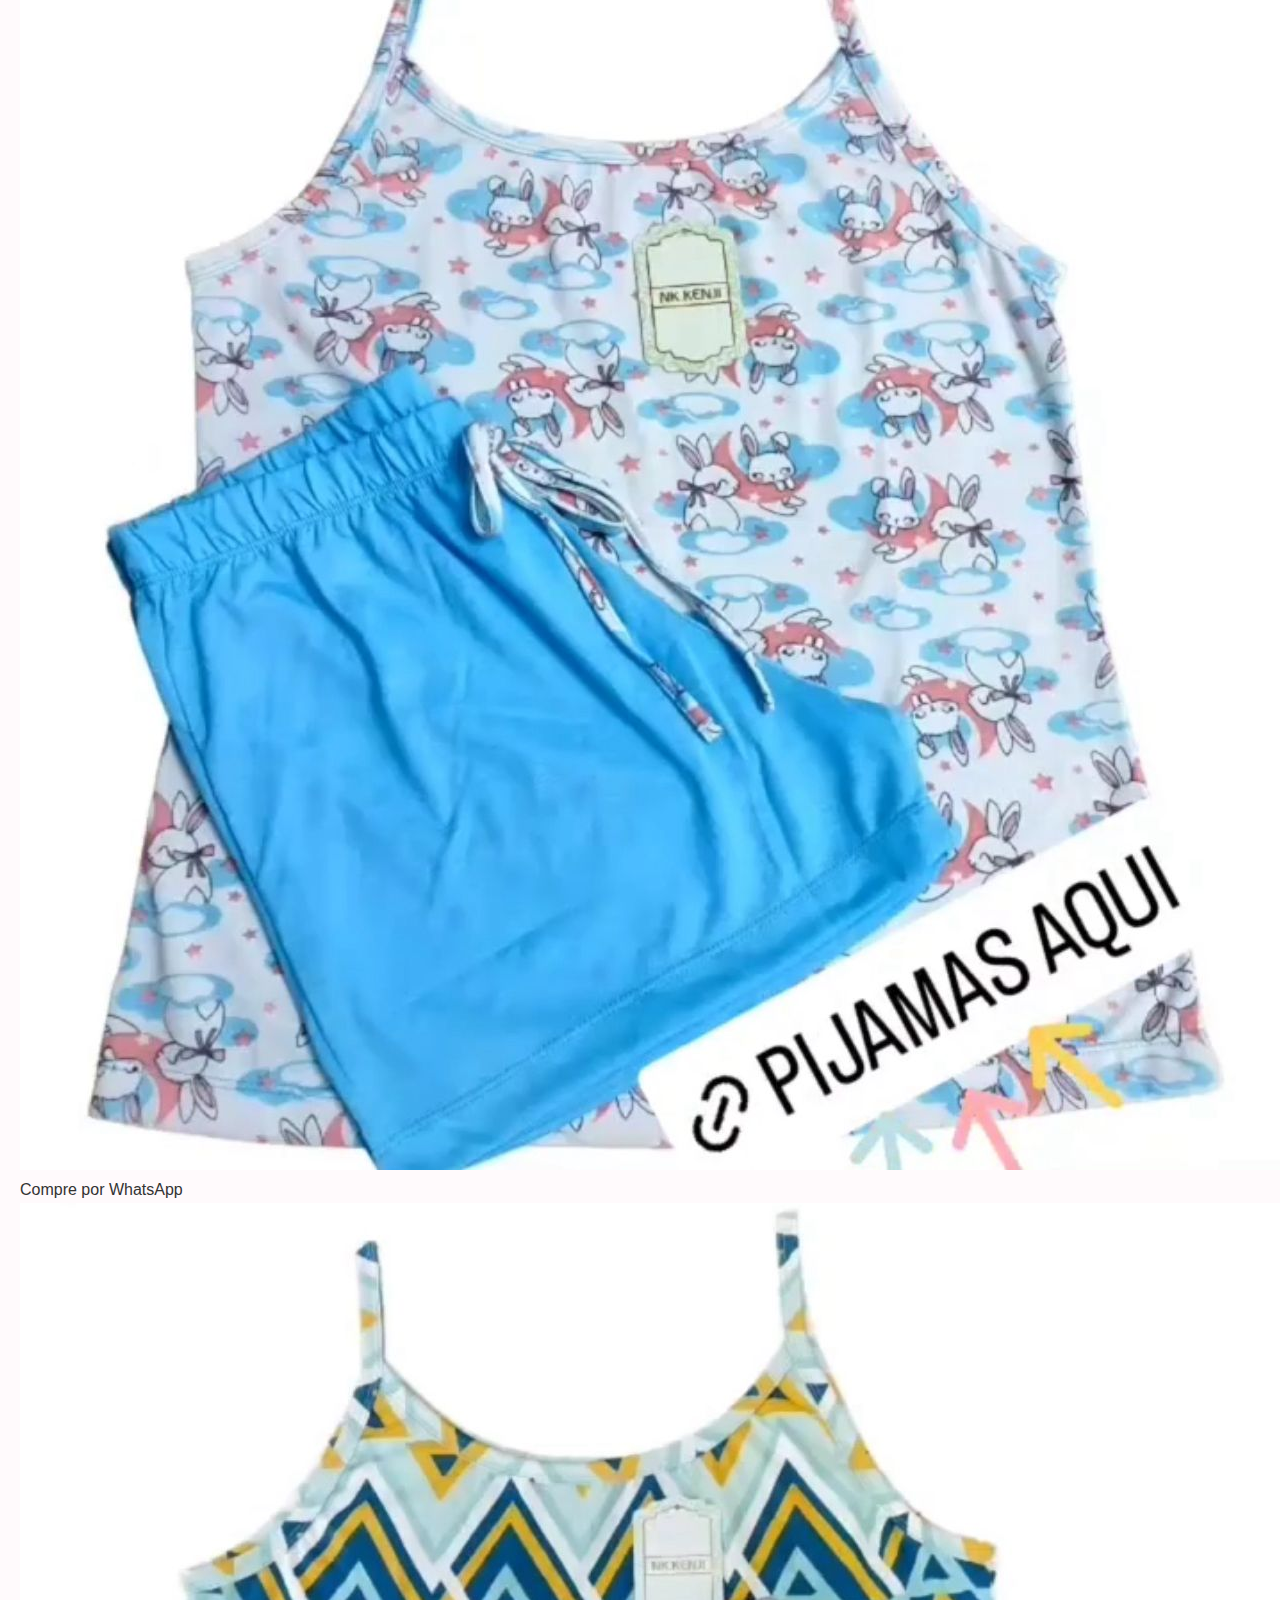
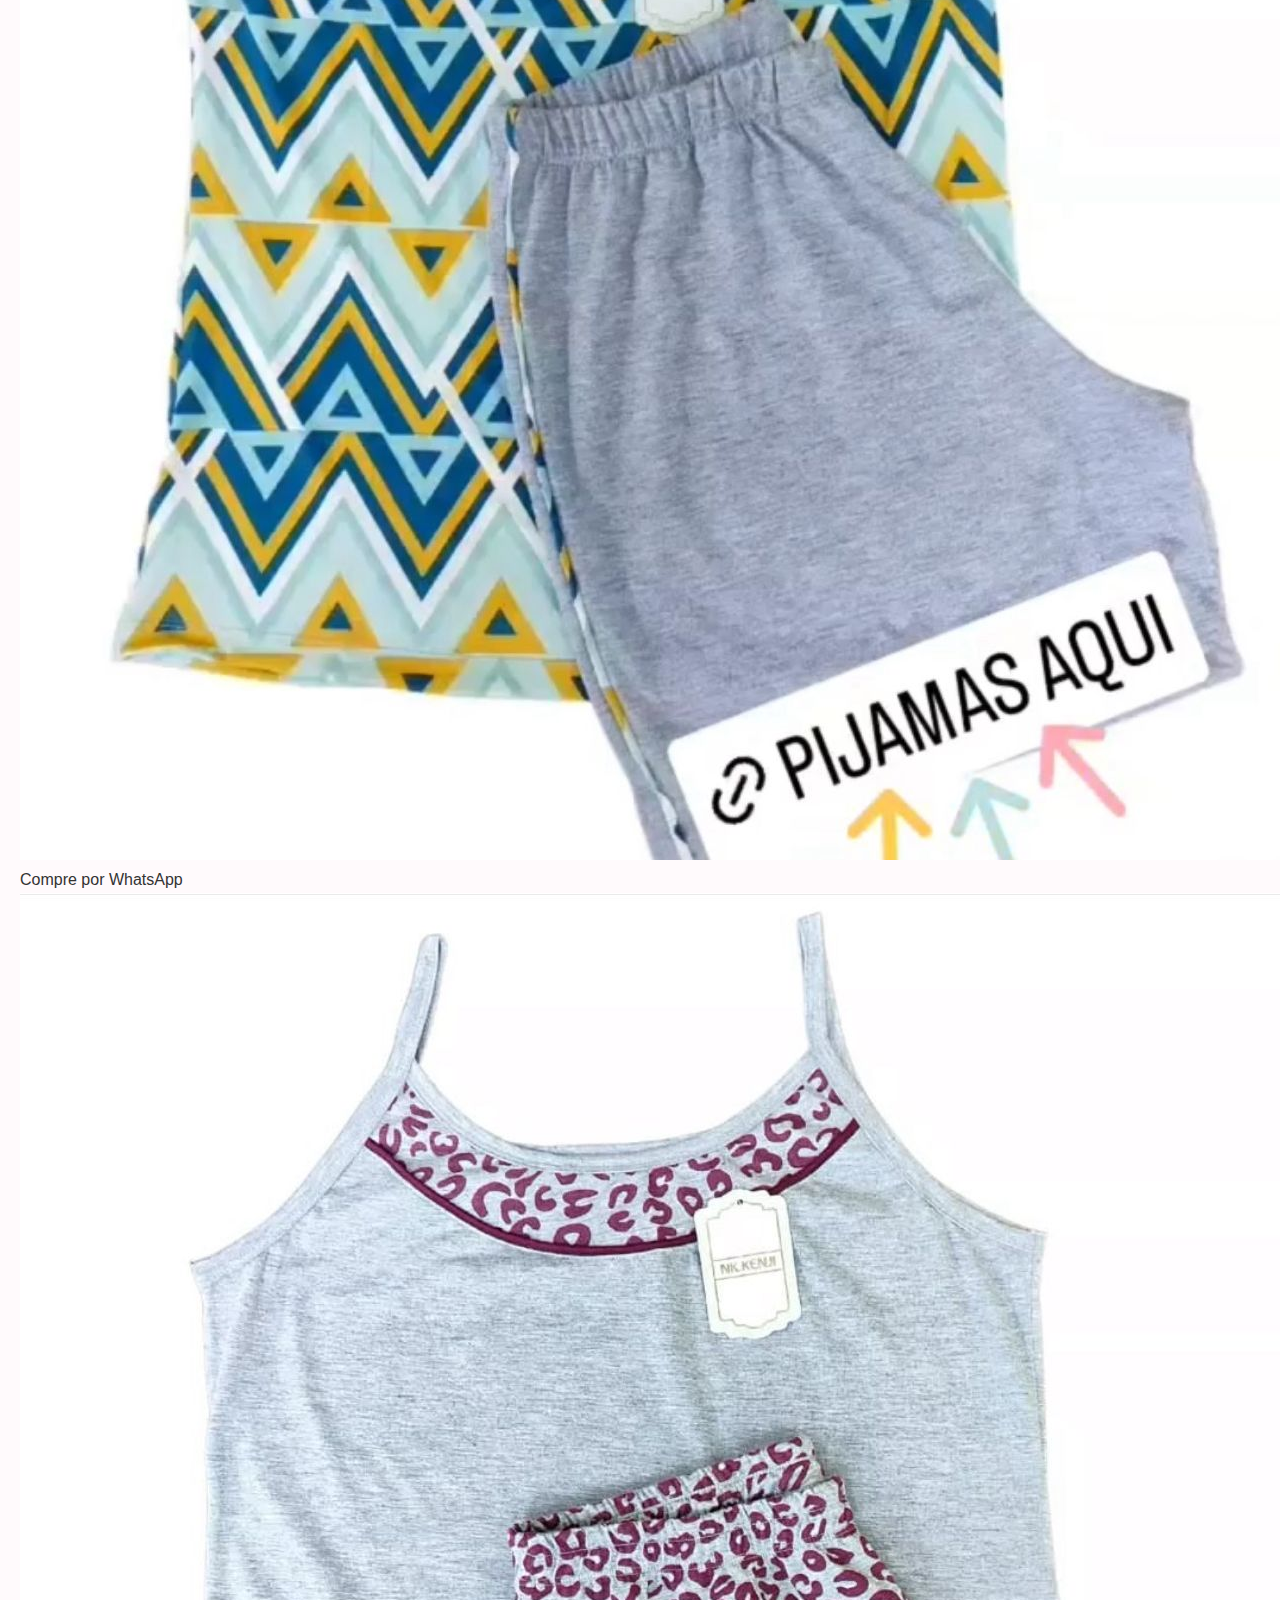
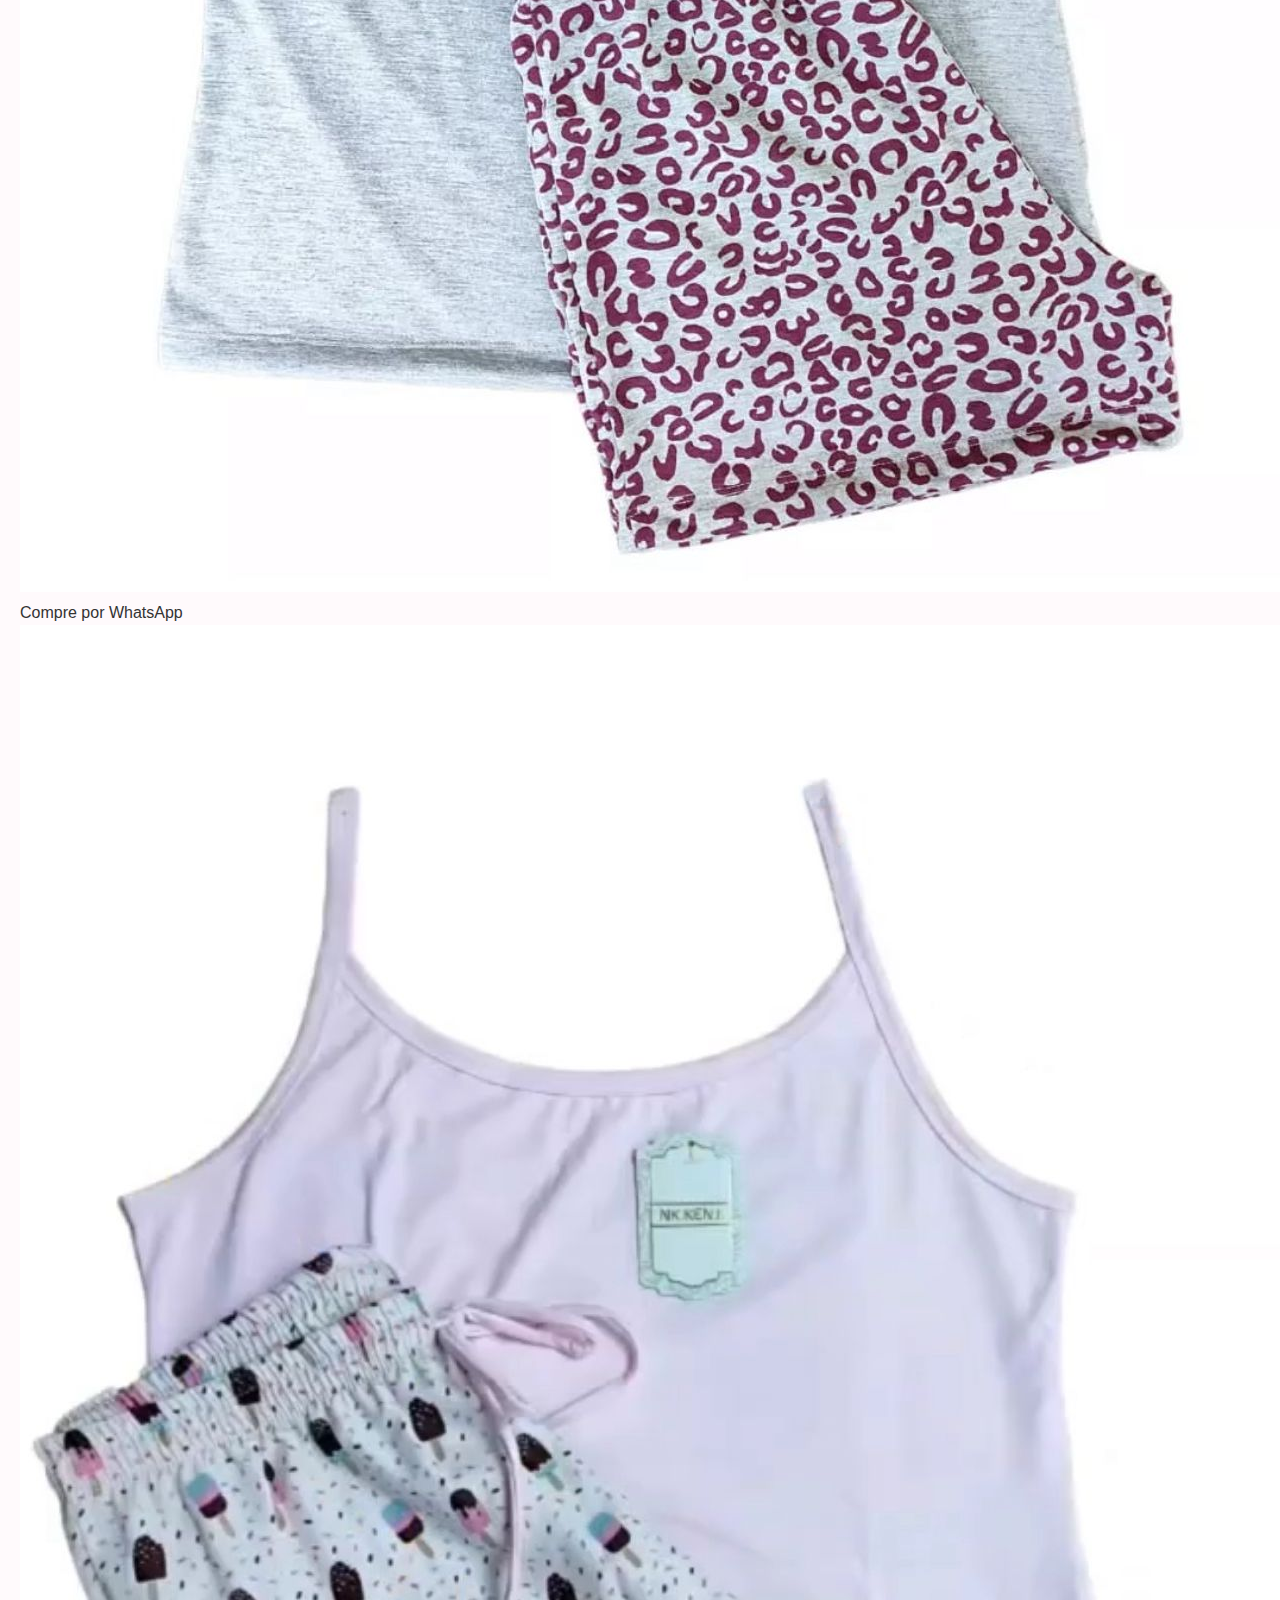
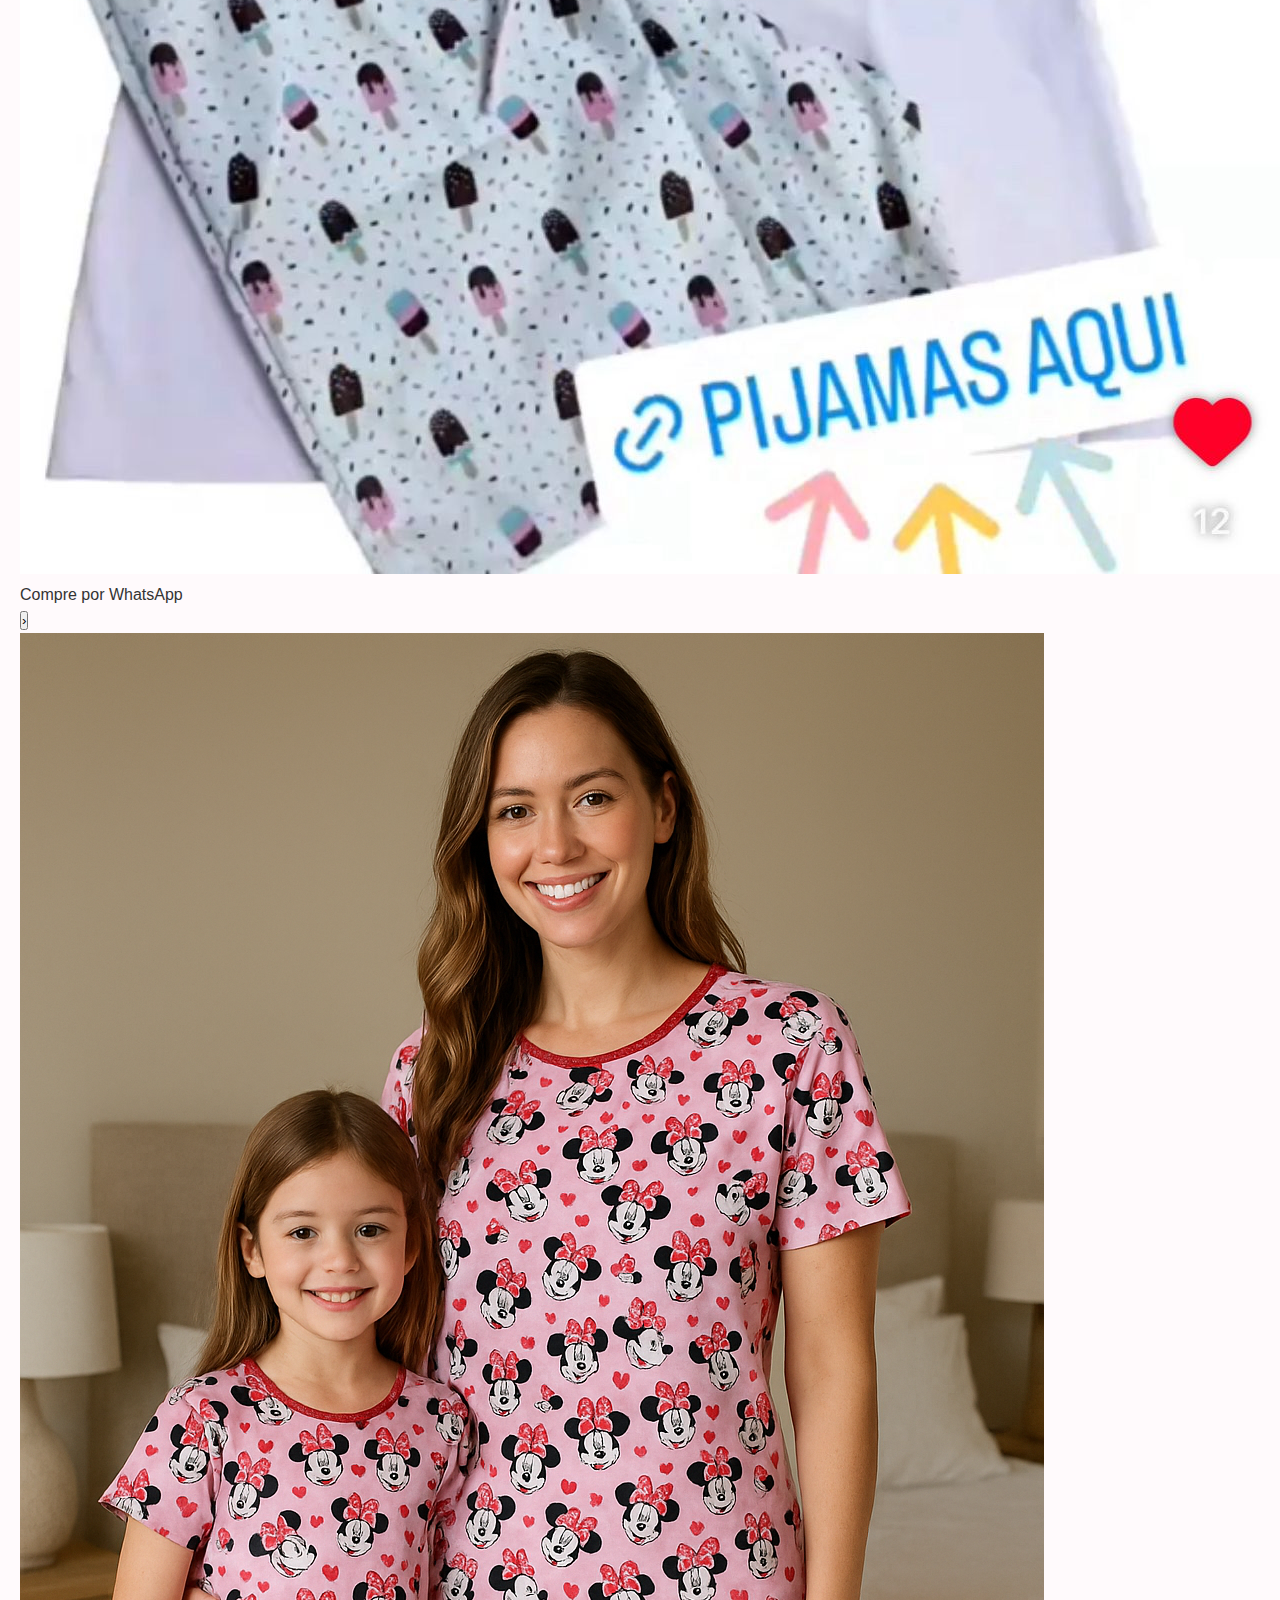
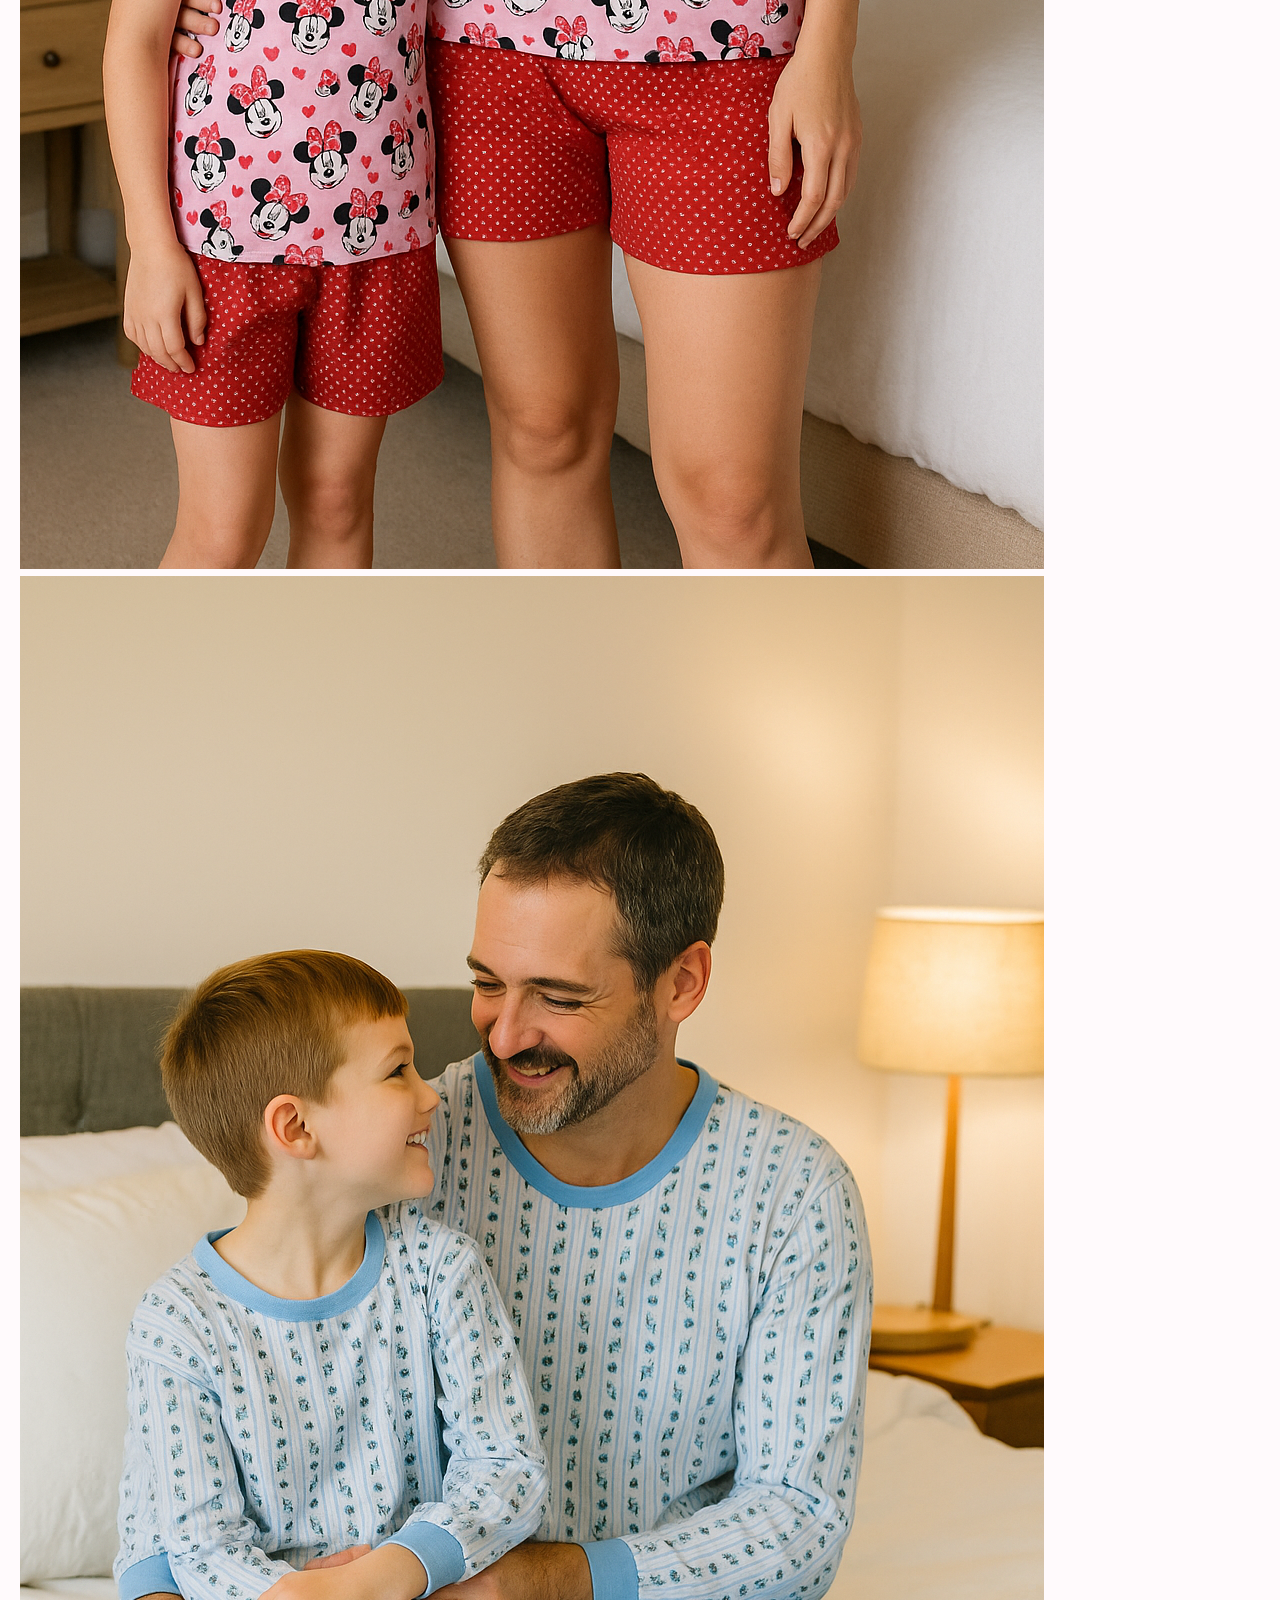
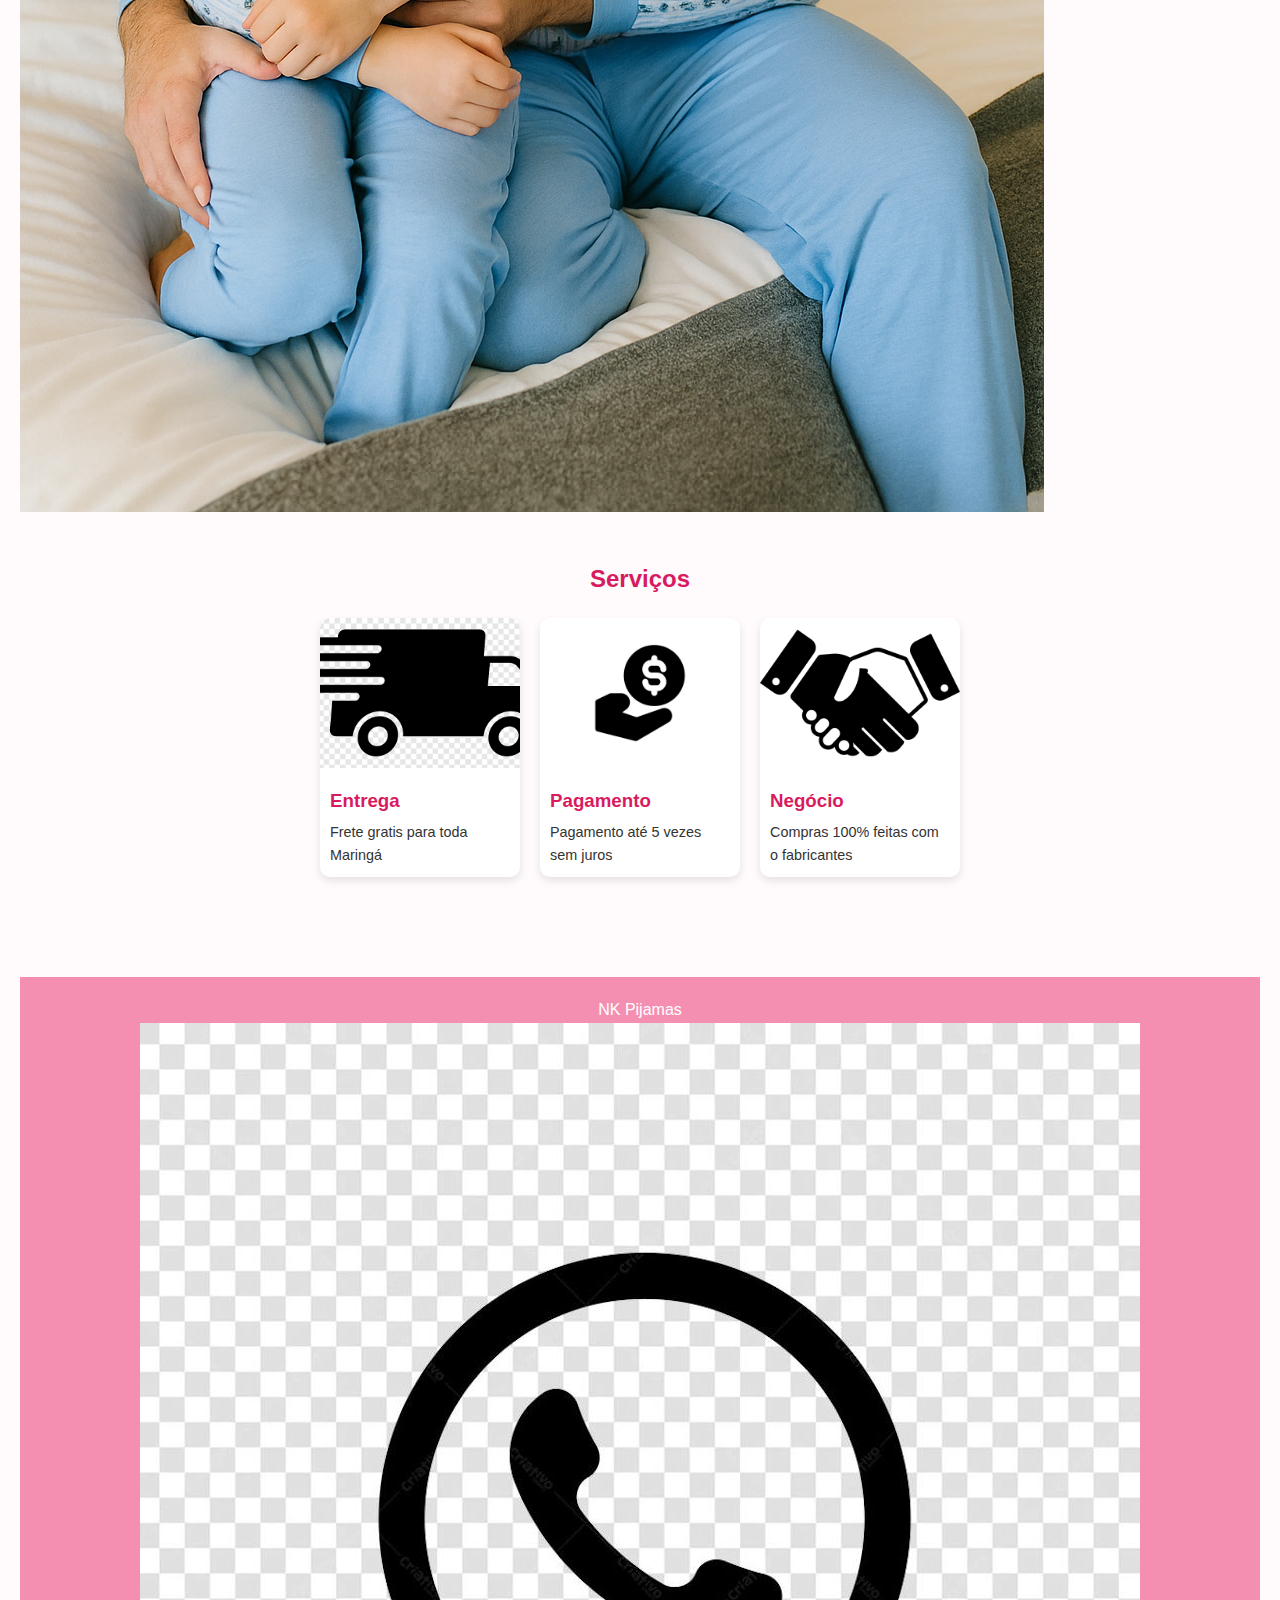
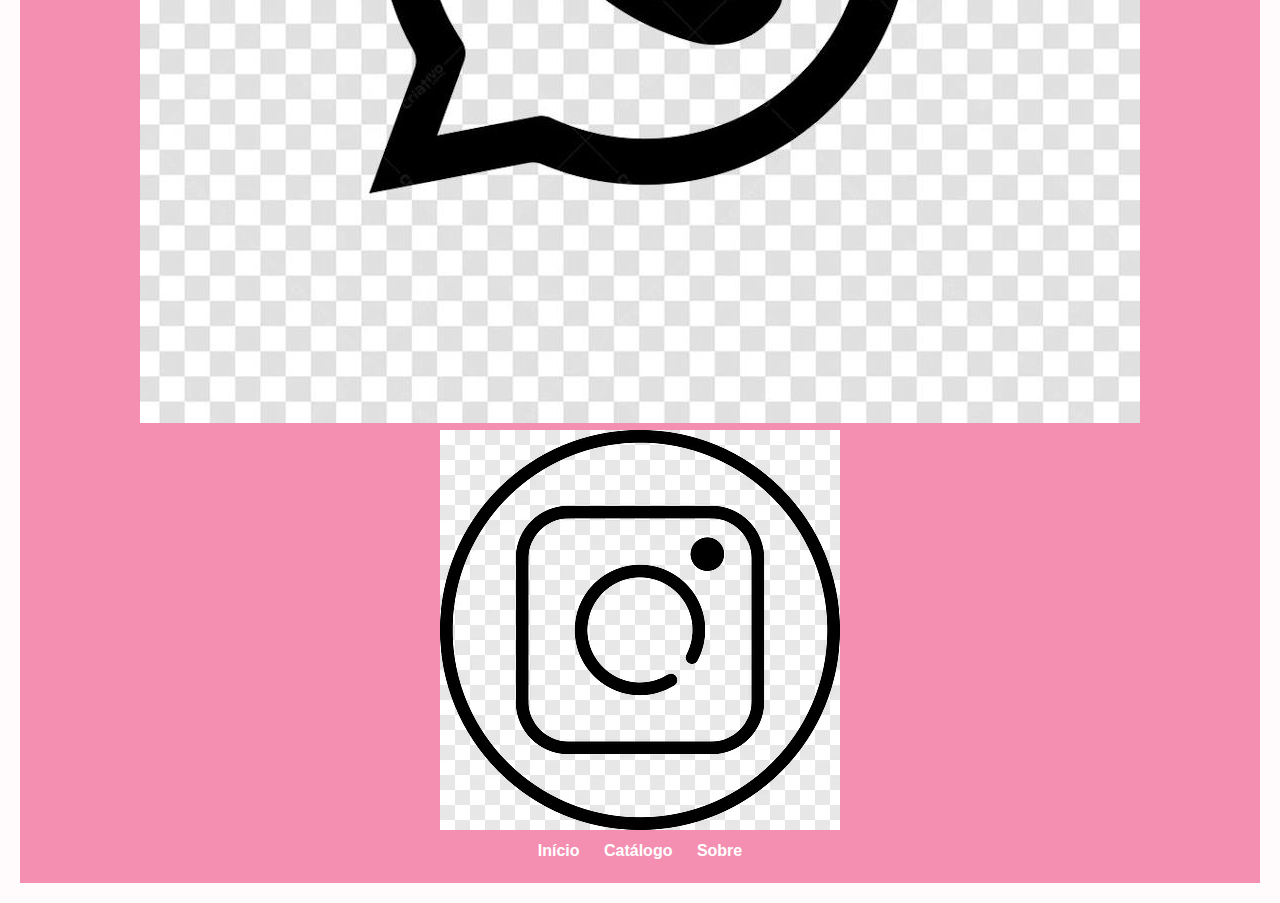
<file: home/Inicio.html>
<!DOCTYPE html>
<html lang="en">
<head>
  <meta charset="UTF-8">
  <meta name="viewport" content="width=device-width, initial-scale=1.0">
  <title>Loja</title>
  <link rel="stylesheet" href="style.css">
</head>
<body>
  <header>
 <div class="header-inner">
  <div class="logo">  
    <img src="imagens/logo.png" alt="Logo">
 </div>
    <nav>
      <a href="#">Início</a>
      <a href="#">Catálogo</a>
      <a href="#">Sobre</a>
    </nav>
  </div>
</header>


  <main>
    <section class="catalogo">
      <h2>Destaques</h2>
      <div class="carousel-destaques">
        <div class="carousel-item active">
          <img src="imagens/pose 3.png" alt="Pijama Estrela" />
          <div class="caption">
            <h3>Pijama Estrela</h3>
            <p>Conforto e estilo para suas noites.</p>
            <button>Ver Produto</button>
          </div>
        </div>
        <div class="carousel-item">
          <img src="imagens/pose 4.png" alt="Pijama Fluffy" />
          <div class="caption">
            <h3>Pijama Fluffy</h3>
            <p>Toque macio e quentinho para o inverno.</p>
            <button>Ver Produto</button>
          </div>
        </div>
        <div class="carousel-item">
          <img src="imagens/pose 5.png" alt="Pijama Floral" />
          <div class="caption">
            <h3>Pijama Floral</h3>
            <p>Estampa delicada e confortável.</p>
            <button>Ver Produto</button>
          </div>
        </div>
        <div class="carousel-item">
          <img src="imagens/pose 6.png" alt="Pijama Floral" />
          <div class="caption">
            <h3>Pijama Floral</h3>
            <p>Estampa delicada e confortável.</p>
            <button>Ver Produto</button>
          </div>
        </div>
      </div>
    </section>

    <!-- Promoções - carrossel 3 por vez -->
    <div class="carrossel-container">
        <button class="arrow left" onclick="scrollCarrossel('carrossel1', -1)">&#8249;</button>
        <div class="carrossel" id="carrossel1">
          <div class="produto"><img src="imagens/d1.jpg"><p>Compre por WhatsApp</p></div>
          <div class="produto"><img src="imagens/d2.jpg"><p>Compre por WhatsApp</p></div>
          <div class="produto"><img src="imagens/d3.jpg"><p>Compre por WhatsApp</p></div>
          <div class="produto"><img src="imagens/d4.jpg"><p>Compre por WhatsApp</p></div>
          <div class="produto"><img src="imagens/d5.jpg"><p>Compre por WhatsApp</p></div>
          <div class="produto"><img src="imagens/d6.jpg"><p>Compre por WhatsApp</p></div>
        </div>
        <button class="arrow right" onclick="scrollCarrossel('carrossel1', 1)">&#8250;</button>
      </div>

      <!--- Destaques -->
      <div class="destaques">
        <div class="produto"></div><img src="imagens/pose 1.png"></div>
        <div class="produto"></div><img src="imagens/pose 2.png"></div>
      </div>
    <!-- Serviços -->
    <section class="catalogo">
      <h2>Serviços</h2>
      <div class="lista-carousel">
        <div class="carousel-item">
          <img src="imagens/entrega.png" alt="Cliente 1" />
          <div class="caption">
            <h3>Entrega</h3>
            <p>Frete gratis para toda Maringá</p>
          </div>
        </div>
        <div class="carousel-item">
          <img src="imagens/pagamento.jpg" alt="Cliente 2" />
          <div class="caption">
            <h3>Pagamento</h3>
            <p>Pagamento até 5 vezes sem juros</p>
          </div>
        </div>
        <div class="carousel-item">
          <img src="imagens/negocio.png" alt="Cliente 3" />
          <div class="caption">
            <h3>Negócio</h3>
            <p>Compras 100% feitas com o fabricantes</p>
          </div>
        </div>
      </div>
    </section>

    


<footer class="footer">
  <div class="footer-left">
    <div class="site-name">NK Pijamas</div>
    <div class="social-icons">
      <a href="#"><img src="imagens/zap.jpg" alt="icon" /></a>
      <a href="#"><img src="imagens/insta.webp" alt="icon" /></a>
    </div>
  </div>
  <div class="footer-right">
    <nav>
      <a href="#">Início</a>
      <a href="#">Catálogo</a>
      <a href="#">Sobre</a>
    </nav>
  </div>
</footer>

  <script src="script.js"></script>
</body>
</html>
</file>
<file: style.css>
/* ===================
   GLOBAL STYLES
=================== */

/* SOBRE NÓS - NOVO ESTILO */
.containersobre {
  display: flex;
  min-height: 500px;
  height: 70vh;
  max-width: 100vw;
  background: #f8f1ed;
  border-radius: 0;
  box-shadow: none;
  margin: 0;
  padding: 0;
}

.imagesobre {
  flex: 3 1 60%;
  display: flex;
  align-items: stretch;
  justify-content: stretch;
  background: #f8f1ed;
  min-width: 0;
}

.imagesobre img {
  width: 100%;
  height: 100%;
  object-fit: contain; /* alterado de cover para contain */
  border-radius: 0;
  box-shadow: none;
  display: block;
  background: #f0e4dc;
}

.textsobre {
  flex: 1 1 50%;
  background: #f0e4dc;
  display: flex;
  flex-direction: column;
  justify-content: center;
  padding: 60px 48px 60px 48px;
  min-width: 0;
}

.textsobre h1 {
  font-size: 2.6rem;
  margin-bottom: 0.5rem;
  font-weight: bold;
}

.textsobre h3 {
  font-size: 1.1rem;
  color: #7b5e57;
  font-weight: 400;
  margin-bottom: 2rem;
  margin-top: 0;
}

.textsobre p {
  color: #222;
  font-size: 1.05rem;
  line-height: 1.6;
  margin: 0;
}
/* fim sobre nos */

/* Responsivo */
@media (max-width: 900px) {
  .containersobre {
    flex-direction: column;
    min-height: unset;
    height: auto;
  }
  .imagesobre, .textsobre {
    flex: unset;
    width: 100%;
    min-height: 250px;
    padding: 0;
  }
  .textsobre {
    padding: 32px 16px;
  }
}

/* ...existing code... */



body {
  margin: 0;
  font-family: Arial, sans-serif;
  background-color: #f0e4dc;
  display: flex;
  flex-direction: column;
  min-height: 100vh;
}

/* ===================
   HEADER
=================== */
header {
  background-color: transparent;
  margin: 0;
  padding: 0;
  display: flex;
  justify-content: center;
  align-items: center;
}

.header-inner {
  background-color: #eb7882;
  width: 90%;
  max-width: 1200px;
  padding: 10px 20px;
  border-radius: 0 0 16px 16px;
  display: flex;
  justify-content: space-between;
  align-items: center;
  box-shadow: 0 2px 6px rgba(0, 0, 0, 0.15);
  position: relative;
}

.logo img {
  width: 70px;
  height: auto;
}

nav.menu {
  display: flex;
  gap: 20px;
}

nav.menu a {
  text-decoration: none;
  color: black;
  font-weight: 500;
  font-weight: bold;
}

.menu-toggle {
  display: none;
  font-size: 26px;
  cursor: pointer;
}

/* Responsivo para telas pequenas */
@media (max-width: 768px) {
  nav.menu {
    display: none;
    flex-direction: column;
    position: absolute;
    top: 100%;
    right: 20px;
    background-color: #ccac95;
    padding: 10px;
    border-radius: 8px;
    box-shadow: 0 2px 6px rgba(0, 0, 0, 0.2);
  }

  nav.menu.active {
    display: flex;
  }

  .menu-toggle {
    display: block;
  }
}

/* ===================
   CARROSSEL DESTAQUES
=================== */
.pro1 {
  padding: 40px 20px;
  text-align: center;
  max-width: 1200px;
  margin: 0 auto 60px;
}

.pro1 h2 {
  margin-bottom: 20px;
  color: #42e2b000;
  font-size: 2rem;
}

.carousel-destaques {
  position: relative;
  width: 100%;
  max-width: 15000px;
  margin: 0 auto;
  overflow: hidden;
  border-radius: 12px;
}

.carousel-destaques .carousel-item {
  display: none;
  position: relative;
  width: 100%;
}

.carousel-destaques .carousel-item.active {
  display: block;
}

.carousel-destaques img {
  width: 100%;
  height: auto;
  max-height: 1500px;
  object-fit: cover;
  background-color: #f8f1ed;
  border-radius: 10px;
  box-shadow: 0 4px 8px rgba(0, 0, 0, 0.1);
  transition: all 0.3s ease;
}

.carousel-destaques .caption {
  position: absolute;
  bottom: 20px;
  left: 20px;
  right: 20px;
  background-color: rgba(0, 0, 0, 0.5);
  color: white;
  padding: 20px;
  border-radius: 8px;
  max-width: 80%;
  text-align: left;
}

.carousel-destaques .caption h3 {
  margin: 0 0 10px;
  color: #a67c6b;
}

.carousel-destaques .caption button {
  margin-top: 10px;
  padding: 8px 14px;
  border: none;
  background-color: #f8f1ed;
  color: #4b2e2b;
  font-weight: bold;
  cursor: pointer;
  border-radius: 4px;
  transition: 0.3s;
}

.carousel-destaques .caption button:hover {
  background-color: #a67c6b;
  color: #f8f1ed;
}

@media (max-width: 768px) {
  .carousel-destaques img {
    max-height: 400px;
  }

  .carousel-destaques .caption {
    padding: 15px;
    font-size: 0.9rem;
    max-width: 90%;
    bottom: 10px;
    left: 10px;
    right: 10px;
  }

  .carousel-destaques .caption h3 {
    font-size: 1.1rem;
  }

  .carousel-destaques .caption button {
    padding: 6px 12px;
    font-size: 0.9rem;
  }
}

@media (max-width: 480px) {
  .carousel-destaques img {
    max-height: 300px;
  }

  .carousel-destaques .caption {
    font-size: 0.8rem;
    padding: 10px;
  }

  .carousel-destaques .caption h3 {
    font-size: 1rem;
  }

  .carousel-destaques .caption button {
    padding: 5px 10px;
    font-size: 0.8rem;
  }
}

/* ===================
   CARROSSEL PRODUTOS
=================== */
.carrossel-pro2 {
  background-color: #f0e4dc;
  position: relative;
  margin-bottom: 60px;
  overflow: hidden;
  padding: 0 40px;
}

.carrossel {
  display: flex;
  overflow-x: auto;
  scroll-behavior: smooth;
  gap: 20px;
  padding: 1rem 0;
  scrollbar-width: none;
}

.carrossel::-webkit-scrollbar {
  display: none;
}

.produto {
  flex: 0 0 22%;
  max-width: 22%;
  background-color: #f0e4dc;
  padding: 2rem;
  border-radius: 10px;
  text-align: center;
  box-shadow: 0 4px 6px rgba(0, 0, 0, 0.1);
  transition: transform 0.2s ease-in-out;
}

.produto:hover {
  transform: scale(1.03);
}

.produto img {
  width: 100%;
  height: 300px;
  max-height: 300px;
  object-fit: contain;
  aspect-ratio: 4/3;
  border-radius: 10px;
}

.arrow {
  position: absolute;
  top: 50%;
  transform: translateY(-50%);
  background: white;
  border: none;
  font-size: 1.5rem;
  padding: 8px 12px;
  cursor: pointer;
  z-index: 10;
  border-radius: 50%;
  box-shadow: 0 2px 5px rgba(0, 0, 0, 0.2);
}

.arrow.left {
  left: 10px;
}

.arrow.right {
  right: 10px;
}

.produto {
  cursor: pointer;
  transition: all 0.3s ease;
}

.produto:hover {
  transform: scale(1.05);
  box-shadow: 0 8px 16px rgba(0, 0, 0, 0.15);
}

.produto:active {
  transform: scale(0.98);
}

/* ===================
   DESTAQUES
=================== */
.destaques {
  display: flex;
  justify-content: center; /* centraliza as imagens horizontalmente */
  gap: 20px; /* espaço entre elas */
  flex-wrap: wrap; /* quebra em telas pequenas */
  margin-top: 20px;
}

.produto-combo img {
  width: 100%; /* ajuste conforme necessário */
  height: auto;
  border-radius: 10px;
  object-fit: cover;
}

h2 {
  text-align: center;
}

@media (max-width: 768px) {
  .produto {
    flex: 0 0 70%;
    max-width: 70%;
  }
}

/* ===================
   LISTA DE CARROSSEL
=================== */
.lista-carousel {
  display: flex;
  justify-content: center;
  gap: 20px;
  flex-wrap: wrap;
  max-width: 960px;
  margin: 0 auto;
}

.lista-carousel .carousel-item {
  width: 200px;
  border-radius: 10px;
  overflow: hidden;
  box-shadow: 0 4px 8px rgba(0, 0, 0, 0.1);
  background-color: #f8f1ed;
  position: relative;
}

.lista-carousel .carousel-item img {
  width: 100%;
  height: 150px;
  object-fit: cover;
  border-radius: 10px 10px 0 0;
}

.caption {
  padding: 10px;
  text-align: left;
}

.caption h3 {
  margin-bottom: 5px;
  color: #7b5e57;
}

.caption p {
  font-size: 0.9rem;
}

/* ===================
   PROMOÇÕES - CATALOGO
=================== */
.catalogo .titulo {
  display: flex;
  justify-content: space-between;
  align-items: center;
  margin: 40px 0;
}

.promocao-linha {
  display: flex;
  justify-content: space-between;
  flex-wrap: nowrap;
  gap: 20px;
}

.promocao-linha .item {
  flex: 1 1 20%;
  background-color: #f8f1ed;
  border-radius: 10px;
  padding: 10px;
  text-align: center;
  box-shadow: 0 4px 8px rgba(0, 0, 0, 0.1);
}

.promocao-linha .item img {
  width: 100%;
  height: 160px;
  object-fit: cover;
  border-radius: 8px;
  margin-bottom: 10px;
}

.promocao-linha .item h3 {
  color: #7b5e57;
  margin: 5px 0;
  font-size: 1rem;
}

.promocao-linha .item button {
  padding: 6px 12px;
  background-color: #b58377;
  border: none;
  border-radius: 6px;
  color: white;
  cursor: pointer;
  transition: background-color 0.3s ease;
}

.promocao-linha .item button:hover {
  background-color: #7b5e57;
}

/* SERVIÇOS */

.servicos {
  padding: 20px;
  text-align: left;
}

.servicos h2 {
  font-size: 24px;
  margin-bottom: 20px;
}

.servicos-container {
  display: flex;
  gap: 20px;
  flex-wrap: wrap;
  justify-content: center;
}

.servico-item {
  background-color: white;
  border: 1px solid #ccac95;
  padding: 10px;
  flex: 1 1 200px;
  max-width: 250px;
  text-align: center;
  box-sizing: border-box;
  display: flex;
  flex-direction: column;
  align-items: center;
}

.servico-item img {
  width: 100px;
  height: 100px;
  object-fit: contain;
  margin-bottom: 10px;
}

.servico-item h3 {
  font-size: 20px;
  margin: 5px 0;
}

.servico-item p {
  font-size: 14px;
  margin: 0;
}

@media (max-width: 768px) {
  .servicos-container {
    flex-direction: column;
    align-items: center;
  }

  .servico-item {
    width: 90%;
    max-width: none;
  }
}

@media (max-width: 600px) {
  .lista-carousel {
    flex-direction: column;
    align-items: center;
  }

  .carousel-item {
    width: 80%;
  }
}

/* ===================
   WHATSAPP BUTTON
=================== */
.whatsapp-button {
  display: inline-flex;
  align-items: center;
  background-color: #25d366;
  color: #f8f1ed;
  padding: 8px 14px;
  border-radius: 20px;
  font-weight: bold;
  text-decoration: none;
  gap: 6px;
  box-shadow: 0 2px 4px rgba(0, 0, 0, 0.2);
}

.whatsapp-button img {
  width: 20px;
  height: 20px;
}

.whatsapp-group {
  display: flex;
  align-items: center;
  gap: 12px;
  font-weight: bold;
  font-size: 1rem;
}

/* ===================
   FOOTER - ESTILO GERAL
=================== */
.footer-bottom {
  width: 100%;
  text-align: center;
  font-size: 0.85rem;
  color: #444;
  margin-top: 1rem;
  line-height: 1.4;
}

.footer-bottom a {
  color: #4b2e2b;
  text-decoration: none;
}

.footer-bottom a:hover {
  text-decoration: underline;
}

@media (max-width: 600px) {
  .footer {
    flex-direction: column;
    align-items: center;
    text-align: center;
  }

  .footer-right nav {
    justify-content: center;
  }
}

footer,
.footer {
  background-color: #b58377;
  color: #f8f1ed;
  text-align: center;
  padding: 20px;
  margin-top: 40px;
}

.footer {
  background-color: white;
  color: #4b2e2b;
  padding: 2rem 1rem; 
  font-family: sans-serif;
  border-top: 1px solid #ddd;
  display: flex;
  flex-wrap: wrap;
  justify-content: space-between;
  gap: 2rem;
}

.footer-left {
  display: flex;
  flex-direction: column;
  gap: 1rem;
}

.site-name {
  font-weight: bold;
  font-size: 1.1rem;
}

.social-icons {
  display: flex;
  gap: 12px;
}

.social-icons img {
  width: 30px;
  height: 30px;
  border-radius: 50%;
  background-color: #f0f0f0;
  padding: 6px;
  transition: background-color 0.3s;
}

.social-icons img:hover {
  background-color: #ccac95;
}

.footer-right {
  display: flex;
  align-items: center;
}

.footer-right nav {
  display: flex;
  flex-direction: row;
  gap: 20px;
  flex-wrap: wrap;
}

.footer-right a {
  text-decoration: none;
  color: #4b2e2b;
  font-size: 0.95rem;
}

.footer-right a:hover {
  text-decoration: underline;
}



.footer-home-bottom {
  width: 100%;
  text-align: center;
  font-size: 0.85rem;
  color: #444;
  margin-top: 1rem;
  line-height: 1.4;
}

.footer-home-bottom a {
  color: #4b2e2b;
  text-decoration: none;
}

.footer-home-bottom a:hover {
  text-decoration: underline;
}

@media (max-width: 600px) {
  .footer-home {
    flex-direction: column;
    align-items: center;
    text-align: center;
  }

  .footer-home-right nav {
    justify-content: center;
  }
}

footer,
.footer-home {
  background-color: #b58377;
  color: #f8f1ed;
  text-align: center;
  padding: 20px;
  margin-top: 40px;
}

.footer-home {
  background-color: white;
  color: #4b2e2b;
  padding: 2rem 1rem; 
  font-family: sans-serif;
  border-top: 1px solid #ddd;
  display: flex;
  flex-wrap: wrap;
  justify-content: space-between;
  gap: 2rem;
}

.footer-home-left {
  display: flex;
  flex-direction: column;
  gap: 1rem;
}

.site-name {
  font-weight: bold;
  font-size: 1.1rem;
}

.social-icons {
  display: flex;
  gap: 12px;
}

.social-icons img {
  width: 30px;
  height: 30px;
  border-radius: 50%;
  background-color: #f0f0f0;
  padding: 6px;
  transition: background-color 0.3s;
}

.social-icons img:hover {
  background-color: #ccac95;
}

.footer-home-right {
  display: flex;
  align-items: center;
}

.footer-home-right nav {
  display: flex;
  flex-direction: row;
  gap: 20px;
  flex-wrap: wrap;
}

.footer-home-right a {
  text-decoration: none;
  color: #4b2e2b;
  font-size: 0.95rem;
}

.footer-home-right a:hover {
  text-decoration: underline;
}


/* ===================
   MAIN
=================== */
main {
  flex: 1;
  padding: 30px 20px;
  min-height: 80vh;
}

/* ===================
   RESPONSIVO GLOBAL (aplica-se a todas as páginas)
=================== */
@media (max-width: 768px) {
  .logo {
    width: 40px;
    height: 40px;
  }

  nav {
    justify-content: center;
    margin-top: 10px;
  }

  .lista-carousel {
    flex-direction: column;
    align-items: center;
  }

  .lista-carousel .carousel-item,
  .carousel-promocoes .carousel-item {
    width: 90%;
    flex: none;
  }

  .carousel-destaques img {
    height: 250px;
  }

  .carousel-destaques .caption {
    left: 20px;
    right: 20px;
  }

  .footer {
    flex-direction: column;
    align-items: center;
    text-align: center;
  }

  .footer-right nav {
    justify-content: center;
  }

  main {
    padding: 40px 16px;
  }
}
</file>
<file: produto.css>
/* ===================
   CONTAINER PRINCIPAL
=================== */
.produto-container {
  max-width: 1200px;
  margin: 0 auto;
  padding: 20px;
}

/* ===================
   HEADER DO PRODUTO
=================== */
.produto-header {
  text-align: center;
  margin-bottom: 40px;
  padding-bottom: 20px;
  border-bottom: 2px solid #f5938b;
}

.produto-header h1 {
  font-size: 2.5rem;
  color: #333;
  margin-bottom: 10px;
  font-weight: 700;
}

.produto-preco {
  font-size: 2rem;
  color: #f5938b;
  font-weight: bold;
}

/* ===================
   CONTEÚDO PRINCIPAL
=================== */
.produto-content {
  display: grid;
  grid-template-columns: 1fr 1fr;
  gap: 40px;
  align-items: start;
}

/* ===================
   SEÇÃO DE GALERIA
=================== */
.galeria-section {
  display: flex;
  flex-direction: column;
  gap: 20px;
}

.imagem-principal-container {
  width: 100%;
  height: 500px;
  border-radius: 15px;
  overflow: hidden;
  box-shadow: 0 8px 20px rgba(0, 0, 0, 0.1);
  background-color: #fff;
}

.imagem-principal-container img {
  width: 100%;
  height: 100%;
  object-fit: cover;
  transition: transform 0.3s ease;
}

.imagem-principal-container img:hover {
  transform: scale(1.05);
}

/* ===================
   GRID DE THUMBNAILS
=================== */
.thumbnails-grid {
  display: grid;
  grid-template-columns: repeat(auto-fit, minmax(100px, 1fr));
  gap: 15px;
  max-width: 100%;
}

.thumb-item {
  width: 100%;
  height: 100px;
  object-fit: cover;
  border-radius: 10px;
  cursor: pointer;
  border: 3px solid transparent;
  transition: all 0.3s ease;
  box-shadow: 0 4px 8px rgba(0, 0, 0, 0.1);
}

.thumb-item:hover {
  border-color: #f5938b;
  transform: translateY(-2px);
  box-shadow: 0 6px 12px rgba(0, 0, 0, 0.15);
}

.thumb-item.active {
  border-color: #f5938b;
  box-shadow: 0 6px 12px rgba(245, 147, 139, 0.3);
}

/* ===================
   INFORMAÇÕES DO PRODUTO
=================== */
.produto-info {
  display: flex;
  flex-direction: column;
  gap: 30px;
}

.produto-descricao,
.produto-detalhes {
  background-color: #fff;
  padding: 25px;
  border-radius: 15px;
  box-shadow: 0 4px 12px rgba(0, 0, 0, 0.08);
}

.produto-descricao h3,
.produto-detalhes h3 {
  color: #f5938b;
  font-size: 1.4rem;
  margin-bottom: 15px;
  font-weight: 600;
}

.produto-descricao p {
  color: #666;
  line-height: 1.6;
  font-size: 1.1rem;
}

.detalhes-lista {
  list-style: none;
  padding: 0;
  margin: 0;
}

.detalhes-lista li {
  background-color: #f8f9fa;
  padding: 12px 15px;
  margin-bottom: 8px;
  border-radius: 8px;
  border-left: 4px solid #f5938b;
  color: #555;
  font-size: 1rem;
}

/* ===================
   AÇÕES DO PRODUTO
=================== */
.produto-acoes {
  display: flex;
  justify-content: center;
  margin-top: 20px;
}

.whatsapp-button {
  display: inline-flex;
  align-items: center;
  background: linear-gradient(135deg, #25d366, #20c05a);
  color: white;
  padding: 15px 30px;
  border-radius: 50px;
  font-weight: bold;
  text-decoration: none;
  gap: 10px;
  box-shadow: 0 6px 20px rgba(37, 211, 102, 0.3);
  transition: all 0.3s ease;
  font-size: 1.1rem;
}

.whatsapp-button:hover {
  background: linear-gradient(135deg, #20c05a, #1da851);
  transform: translateY(-2px);
  box-shadow: 0 8px 25px rgba(37, 211, 102, 0.4);
}

.whatsapp-button img {
  width: 24px;
  height: 24px;
  filter: brightness(0) invert(1);
}

/* ===================
   RESPONSIVIDADE
=================== */
@media (max-width: 768px) {
  .produto-container {
    padding: 15px;
  }

  .produto-header h1 {
    font-size: 2rem;
  }

  .produto-preco {
    font-size: 1.5rem;
  }

  .produto-content {
    grid-template-columns: 1fr;
    gap: 30px;
  }

  .imagem-principal-container {
    height: 400px;
  }

  .thumbnails-grid {
    grid-template-columns: repeat(auto-fit, minmax(80px, 1fr));
    gap: 10px;
  }

  .thumb-item {
    height: 80px;
  }

  .produto-descricao,
  .produto-detalhes {
    padding: 20px;
  }

  .produto-descricao h3,
  .produto-detalhes h3 {
    font-size: 1.2rem;
  }

  .whatsapp-button {
    padding: 12px 25px;
    font-size: 1rem;
  }
}

@media (max-width: 480px) {
  .produto-header h1 {
    font-size: 1.8rem;
  }

  .produto-preco {
    font-size: 1.3rem;
  }

  .imagem-principal-container {
    height: 300px;
  }

  .thumbnails-grid {
    grid-template-columns: repeat(3, 1fr);
  }

  .thumb-item {
    height: 70px;
  }

  .produto-descricao,
  .produto-detalhes {
    padding: 15px;
  }

  .detalhes-lista li {
    padding: 10px 12px;
    font-size: 0.9rem;
  }

  .whatsapp-button {
    padding: 10px 20px;
    font-size: 0.9rem;
  }

  .whatsapp-button img {
    width: 20px;
    height: 20px;
  }
}

/* ===================
   ANIMAÇÕES
=================== */
@keyframes fadeIn {
  from {
    opacity: 0;
    transform: translateY(20px);
  }
  to {
    opacity: 1;
    transform: translateY(0);
  }
}

.produto-container {
  animation: fadeIn 0.6s ease-out;
}

.produto-info > div {
  animation: fadeIn 0.8s ease-out;
}

.thumbnails-grid .thumb-item {
  animation: fadeIn 0.4s ease-out;
}

.loading {
  opacity: 0.7;
  pointer-events: none;
}

.loading::after {
  content: "";
  position: absolute;
  top: 50%;
  left: 50%;
  width: 20px;
  height: 20px;
  margin: -10px 0 0 -10px;
  border: 2px solid #f5938b;
  border-radius: 50%;
  border-top-color: transparent;
  animation: spin 1s linear infinite;
}

@keyframes spin {
  to {
    transform: rotate(360deg);
  }
}
</file>
<file: home/style.css>
/* Reset e base */
    * {
      margin: 0;
      padding: 0;
      box-sizing: border-box;
    }

    body {
      font-family: 'Segoe UI', Tahoma, Geneva, Verdana, sans-serif;
      line-height: 1.6;
      background-color: #fffafc;
      color: #333;
    }

    header {
      background-color: #f48fb1;
      padding: 20px;
      display: flex;
      justify-content: space-between;
      align-items: center;
      flex-wrap: wrap;
    }

    .logo-container {
      display: flex;
      align-items: center;
      gap: 10px;
    }

    .logo {
      width: 50px;
      height: 50px;
      object-fit: cover;
    }

    header h1 {
      font-size: 1.8rem;
      color: white;
    }

    nav a {
      margin: 0 10px;
      text-decoration: none;
      color: white;
      font-weight: bold;
    }

    nav a:hover {
      text-decoration: underline;
    }

    main {
      padding: 20px;
    }

    .catalogo {
      padding: 40px 20px;
      text-align: center;
      max-width: 1200px;
      margin: 0 auto 60px;
    }

    .catalogo h2 {
      margin-bottom: 20px;
      color: #d81b60;
    }

    /* Destaques - Carrossel simples (aparece 1 por vez) */
    .carousel-destaques {
      position: relative;
      max-width: 800px;
      margin: 0 auto;
      overflow: hidden;
    }

    .carousel-destaques .carousel-item {
      display: none;
      position: relative;
    }

    .carousel-destaques .carousel-item.active {
      display: block;
    }

    .carousel-destaques img {
      width: 100%;
      height: 400px;
      object-fit: contain;
      background-color: #fff;
      border-radius: 10px;
      box-shadow: 0 4px 8px rgba(0,0,0,0.1);
    }

    .carousel-destaques .caption {
      position: absolute;
      bottom: 20px;
      left: 40px;
      background-color: rgba(0, 0, 0, 0.5);
      color: white;
      padding: 20px;
      border-radius: 8px;
      max-width: 70%;
      text-align: left;
    }

    /* Promoções - Carrossel 3 por vez com botões */

    .carousel-promocoes-container {
      position: relative;
      overflow: hidden;
      max-width: 960px;
      margin: 0 auto;
    }

    .carousel-promocoes {
      display: flex;
      width: calc(33.3333% * 6);
      transition: transform 0.5s ease;
    }

    .carousel-promocoes .carousel-item {
      flex: 0 0 33.3333%;
      padding: 10px;
      box-sizing: border-box;
    }

    .img-promocao {
  width: 150px;   /* Reduz a largura da imagem */
  height: auto;   /* Mantém a proporção */
  border-radius: 8px;
  margin-bottom: 10px;
}


    .carousel-promocoes .caption {
      margin-top: 8px;
      text-align: center;
    }

    .carousel-promocoes .caption h3,
    .carousel-promocoes .caption h4,
    .carousel-promocoes .caption h5,
    .carousel-promocoes .caption h6 {
      color: #d81b60;
      margin-bottom: 5px;
    }

    .carousel-promocoes .caption p {
      font-size: 0.9rem;
      margin-bottom: 8px;
    }

    .carousel-promocoes .caption button {
      padding: 6px 12px;
      background-color: #f48fb1;
      color: white;
      border: none;
      border-radius: 5px;
      cursor: pointer;
      transition: background-color 0.3s ease;
    }

    .carousel-promocoes .caption button:hover {
      background-color: #d81b60;
    }

    /* Botões do carrossel promoções */
    .carousel-btn {
      position: absolute;
      top: 50%;
      transform: translateY(-50%);
      background-color: rgba(0, 0, 0, 0.5);
      border: none;
      color: white;
      font-size: 30px;
      padding: 10px 15px;
      cursor: pointer;
      z-index: 10;
      border-radius: 50%;
      user-select: none;
      transition: background-color 0.3s ease;
    }

    .carousel-btn:hover {
      background-color: rgba(0, 0, 0, 0.8);
    }

    .carousel-btn.prev {
      left: 5px;
    }

    .carousel-btn.next {
      right: 5px;
    }

    /* Feedbacks - itens padrão em linha flexível */

    .lista-carousel {
      display: flex;
      justify-content: center;
      gap: 20px;
      flex-wrap: wrap;
      max-width: 960px;
      margin: 0 auto;
    }

    .lista-carousel .carousel-item {
      width: 200px;
      border-radius: 10px;
      overflow: hidden;
      box-shadow: 0 4px 8px rgba(0,0,0,0.1);
      background-color: white;
      position: relative;
    }

    .lista-carousel .carousel-item img {
      width: 100%;
      height: 150px;
      object-fit: cover;
      border-radius: 10px 10px 0 0;
    }

    .caption {
      padding: 10px;
      text-align: left;
    }

    .caption h3 {
      margin-bottom: 5px;
      color: #d81b60;
    }

    .caption p {
      font-size: 0.9rem;
    }

    /* Contato */

    .contato {
      background-color: #fff0f5;
      padding: 40px 20px;
      text-align: center;
    }

    .contato h2 {
      color: #d81b60;
      margin-bottom: 20px;
      font-size: 1.8rem;
    }

    .contato form {
      max-width: 500px;
      margin: 0 auto;
      display: flex;
      flex-direction: column;
      gap: 15px;
    }

    .contato input,
    .contato textarea {
      padding: 10px;
      border: 1px solid #ccc;
      border-radius: 8px;
      font-size: 1rem;
      resize: vertical;
    }

    .contato button {
      background-color: #f48fb1;
      color: white;
      border: none;
      padding: 10px;
      border-radius: 8px;
      font-size: 1rem;
      cursor: pointer;
      transition: background-color 0.3s ease;
    }

    .contato button:hover {
      background-color: #d81b60;
    }

    footer {
      background-color: #f48fb1;
      color: white;
      text-align: center;
      padding: 20px;
      margin-top: 40px;
    }

    /* Responsivo */
    @media (max-width: 768px) {
      .logo {
        width: 40px;
        height: 40px;
      }

      nav {
        justify-content: center;
        margin-top: 10px;
      }

      .lista-carousel {
        flex-direction: column;
        align-items: center;
      }

      .lista-carousel .carousel-item,
      .carousel-promocoes .carousel-item {
        width: 90%;
        flex: none;
      }

      .carousel-destaques img {
        height: 250px;
      }

      .carousel-destaques .caption {
        left: 20px;
        right: 20px;
      }
    }


  
.promocao-linha {
  display: flex;
  justify-content: space-between;
  flex-wrap: nowrap;
  gap: 20px;
}

.promocao-linha .item {
  flex: 1 1 20%;
  background-color: #fff0f5;
  border-radius: 10px;
  padding: 10px;
  text-align: center;
  box-shadow: 0 4px 8px rgba(0,0,0,0.1);
}

.promocao-linha .item img {
  width: 100%;
  height: 160px;
  object-fit: cover;
  border-radius: 8px;
  margin-bottom: 10px;
}

.promocao-linha.item h3 {
  color: #d81b60;
  margin: 5px 0;
  font-size: 1rem;
}

.promocao-linha .item button {
  padding: 6px 12px;
  background-color: #f48fb1;
  border: none;
  border-radius: 6px;
  color: white;
  cursor: pointer;
  transition: background-color 0.3s ease;
}

.promocao-linha .item button:hover {
  background-color: #d81b60;
}
</file>
